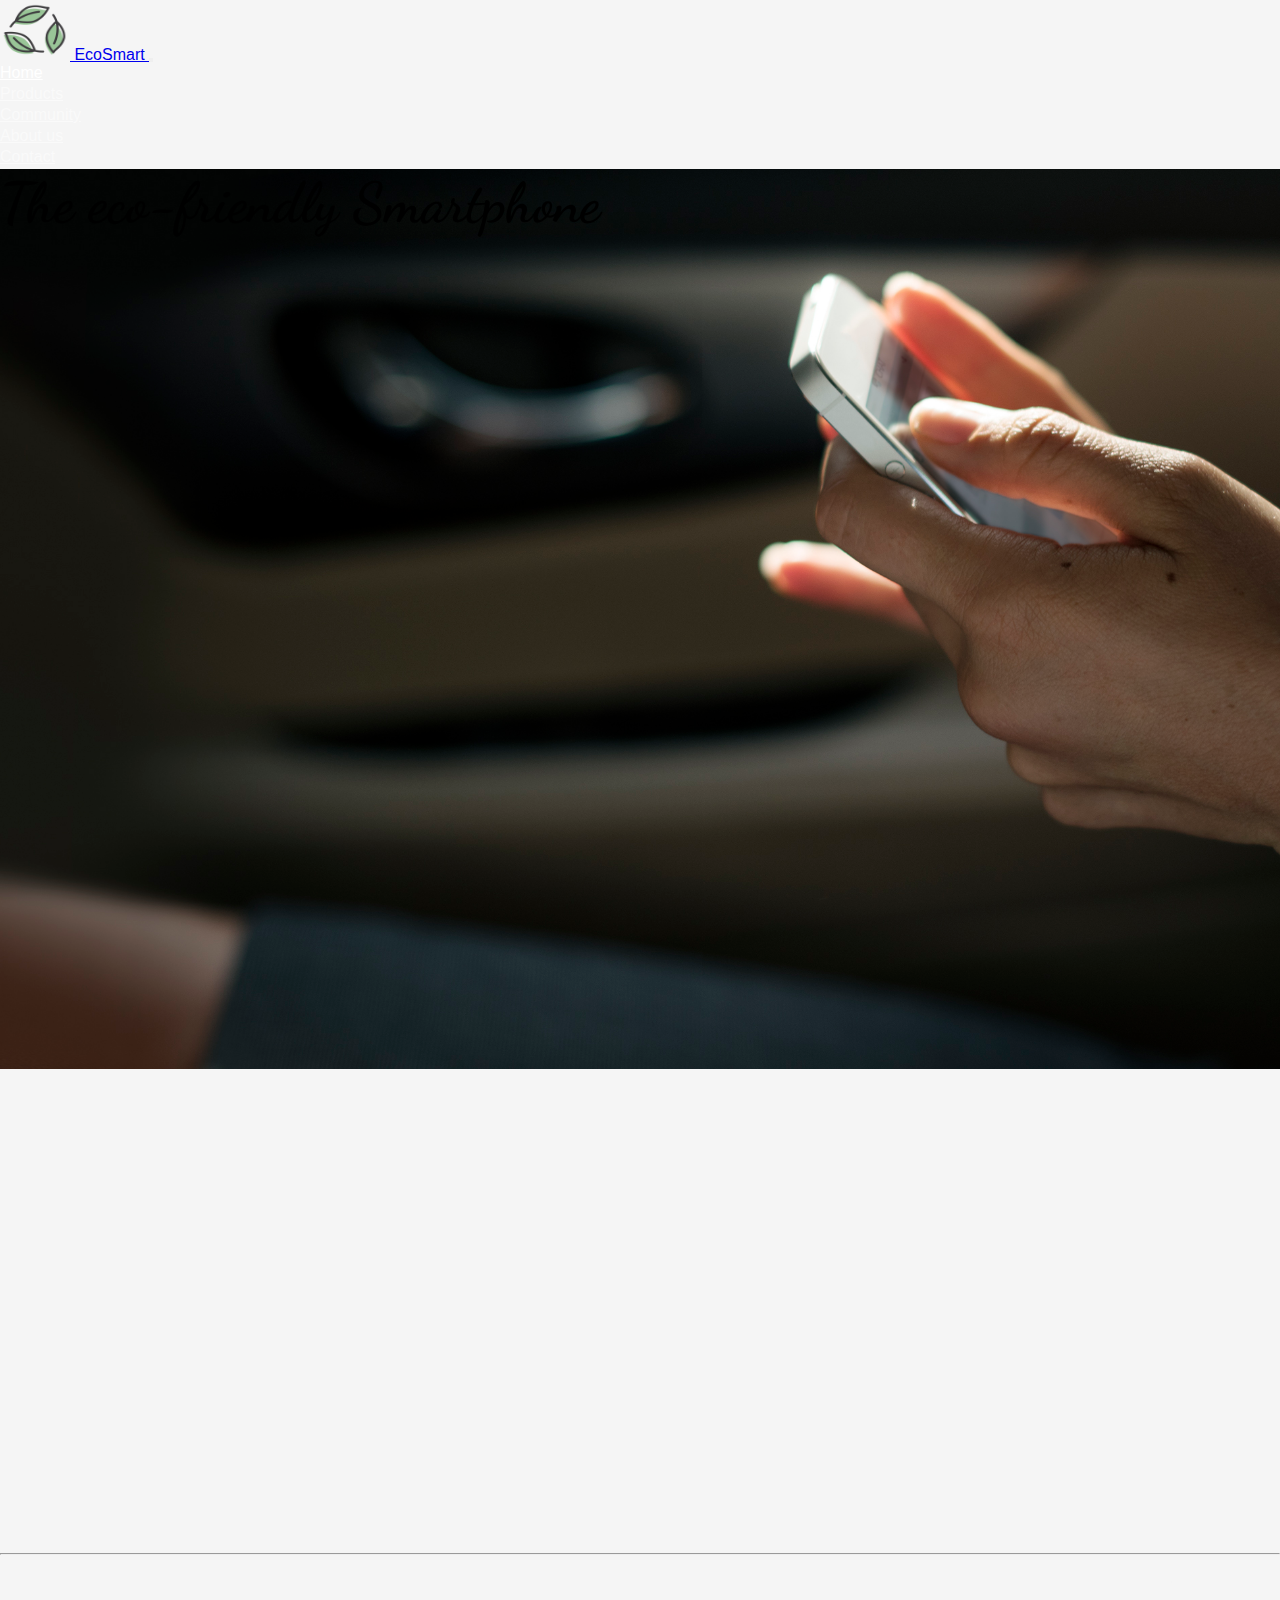
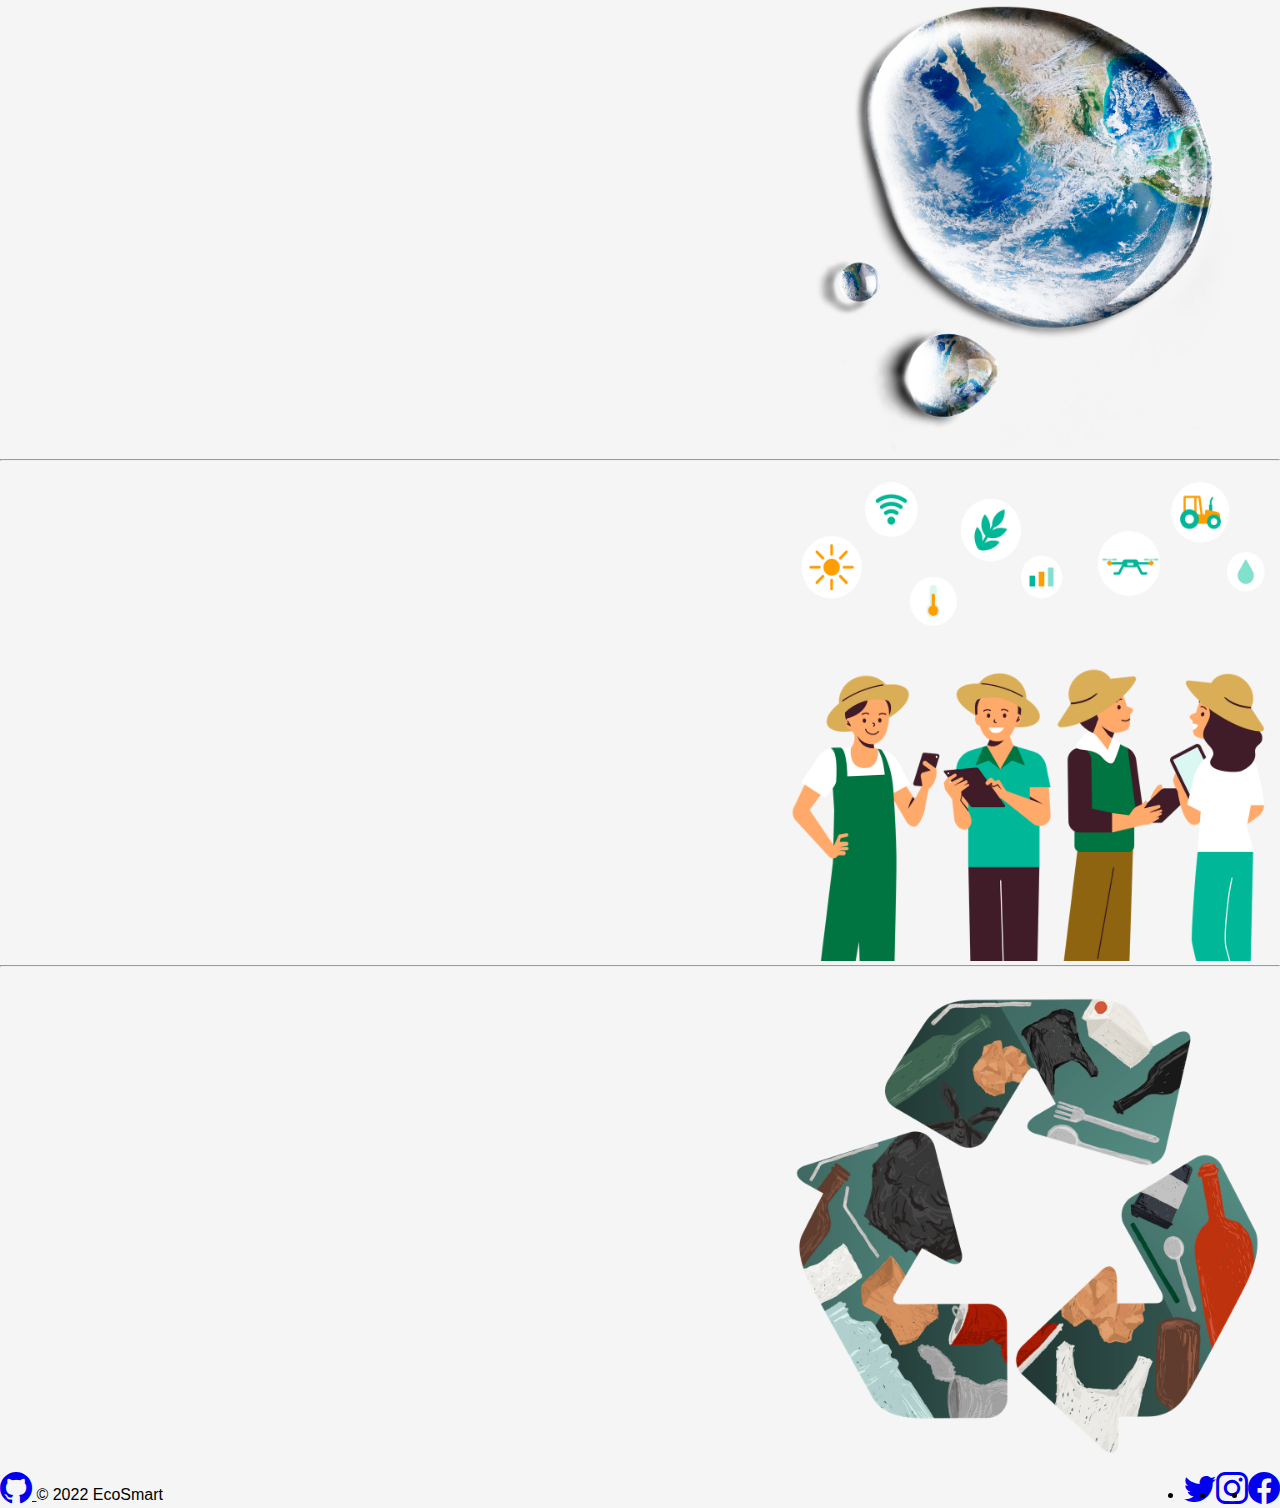
<file: index.html>
<!DOCTYPE html>
<html lang="en">

<head>
  <meta charset="UTF-8" />
  <meta http-equiv="X-UA-Compatible" content="IE=edge" />
  <meta name="viewport" content="width=device-width, initial-scale=1.0" />

  <!-- SEO -->
  <meta name="description"
    content="We are an eco community looking to make a significate change in the electronic market by offering eco-friendly gadgets.">
  <meta name="keywords"
    content="ECOSMART, ECO, SMART, PHONE, SMARTPHONE, ECOLOGY, GADGETS, ECO GADGETS, ECO FRIENDLY, COMMUNITY, ECO COMMUNITY, ECO TECHNOLOGY, ECO TECH">
  <meta name="author" content="chjack10">
  <meta name="distribution" content="Global">

  <!-- Open Graph -->
  <meta property="og:locale" content="en_US">
  <meta property="og:type" content="website">
  <meta property="og:title" content="chjack10">
  <meta property="og:description"
    content="We are an eco community looking to make a significate change in the electronic market by offering eco-friendly gadgets.">
  <meta property="og:url" content="https://chjack10.github.io/EcoSmart/">
  <meta property="og:image" content="img/ecoSmartLogo.png">
  <meta property="og:image:width" content="1200">
  <meta property="og:image:height" content="600">

  <title>EcoSmart | Electronic solutions that cares for people and planet</title>
  <link rel="shortcut icon" href="./img/ecoSmartLogo.png?v=1" />
  <link href="https://cdn.jsdelivr.net/npm/bootstrap@5.1.3/dist/css/bootstrap.min.css" rel="stylesheet"
    integrity="sha384-1BmE4kWBq78iYhFldvKuhfTAU6auU8tT94WrHftjDbrCEXSU1oBoqyl2QvZ6jIW3" crossorigin="anonymous" />
  <link rel="stylesheet" href="https://cdn.jsdelivr.net/npm/bootstrap-icons@1.7.2/font/bootstrap-icons.css" />
  <link rel="stylesheet" href="https://cdnjs.cloudflare.com/ajax/libs/animate.css/4.1.1/animate.min.css" />
  <link href="https://unpkg.com/aos@2.3.1/dist/aos.css" rel="stylesheet">
  <link rel="stylesheet" href="./css/style.css" />
</head>

<body>
  <header>
    <nav class="navbar fixed-top navbar-expand-md navbar-dark p-md-0 p-3 mb-5">
      <div class="container">
        <a class="navbar-brand fst-italic fw-bold" href="./index.html">
          <img src="./img/ecoSmartLogo.png" alt="EcoSmart Logo" width="70" height="60" class="mx-2" />
          EcoSmart
        </a>
        <button class="navbar-toggler" type="button" data-bs-toggle="collapse" data-bs-target="#navbarNav"
          aria-controls="navbarNav" aria-expanded="false" aria-label="Toggle navigation">
          <span class="navbar-toggler-icon"></span>
        </button>
        <div class="collapse navbar-collapse justify-content-end" id="navbarNav">
          <ul class="nav nav-masthead justify-content-around">
            <li class="nav-item">
              <a class="nav-link active" aria-current="page" href="./index.html">Home</a>
            </li>
            <li class="nav-item">
              <a class="nav-link" href="./products.html">Products</a>
            </li>
            <li class="nav-item">
              <a class="nav-link" href="./community.html">Community</a>
            </li>
            <li class="nav-item">
              <a class="nav-link" href="./about-us.html">About us</a>
            </li>
            <li class="nav-item">
              <a class="nav-link" href="./contact.html">Contact</a>
            </li>
          </ul>
        </div>
      </div>
    </nav>
  </header>

  <!-- Top banner -->

  <section class="homeBanner">
    <h2 class="animate__animated animate__fadeIn animate__slower text-white title my-auto ms-5 ps-5">
      The eco-friendly Smartphone
    </h2>
  </section>

  <!-- Hero icons -->

  <section class="container-fluid my-4 py-2">
    <div class="row g-4" data-aos="fade-zoom-in">
      <div class="col-12 col-sm-6 col-lg-3">
        <div class="home__hero__icon">
          <img src="./img/plasticBag.png" alt="Recyclable materials" height="100" width="100" />
          <span class="cardDescription mt-3">Recyclable materials</span>
        </div>
      </div>

      <div class="col-12 col-sm-6 col-lg-3">
        <div class="home__hero__icon">
          <img src="./img/awareness.png" alt="Awareness" height="100" width="100" />
          <span class="cardDescription mt-3">Efficiency in mind</span>
        </div>
      </div>

      <div class="col-12 col-sm-6 col-lg-3">
        <div class="home__hero__icon">
          <img src="./img/greenIndustry.png" alt="Green Industry" height="100" width="100" />
          <span class="cardDescription mt-3">Green Industry</span>
        </div>
      </div>

      <div class="col-12 col-sm-6 col-lg-3">
        <div class="home__hero__icon">
          <img src="./img/greenIdeas.png" alt="Green Ideas" height="100" width="100" />
          <span class="cardDescription mt-3">Eco ideas</span>
        </div>
      </div>
    </div>
  </section>

  <!-- Home main content -->

  <section class="container home__main__content">

    <hr>
    <div class="row home__main__row">
      <div class="col-md-7" data-aos="fade-right" data-aos-offset="200" data-aos-delay="50" data-aos-duration="1000">
        <h2>Conserve water <span class="text-muted">conserve life</span></h2>
        <p class="lead">Minimizing human water usage helps to preserve freshwater habitats for local wildlife and
          migrating waterfowl, but also water quality.</p>
      </div>
      <div class="col-md-5">
        <img src="./img/droplets.png" class="img-fluid" alt="droplets" width="500" height="500">
      </div>
    </div>

    <hr>

    <div class="row home__main__row">
      <div class="col-md-7 order-md-2" data-aos="fade-left" data-aos-offset="200" data-aos-delay="50"
        data-aos-duration="1000">
        <h2>Bringning technology <span class="text-muted">at a minimum ecological impact</span></h2>
        <p class="lead">EcoSmart is on a journey to change the electronics industry, and the key superpower is our
          amazing community of supporters and advocates.</p>
      </div>
      <div class="col-md-5 order-md-1">
        <img src="./img/technology.png" class="img-fluid" alt="ecotech" width="500" height="500">
      </div>
    </div>

    <hr>

    <div class="row home__main__row">
      <div class="col-md-7" data-aos="fade-right" data-aos-offset="200" data-aos-delay="50" data-aos-duration="1000">
        <h2 class="-heading">Recycling the raw materials <span class="text-muted">everytime</span></h2>
        <p class="lead">We believe that care for the environment and people should be a natural part of doing business
          throughout our industry. With suppliers, local communities and the wider industry, we work for fairer
          materials and more responsible practices – one step at a time.</p>
      </div>
      <div class="col-md-5">
        <img src="./img/recycle.png" class="img-fluid" alt="recycle" width="500" height="500">
      </div>
    </div>

  </section>

  <footer class="container">
    <div class="footer__wrapper py-2 my-2 border-top">
      <div class="col-md-4">
        <a href="https://github.com/chjack10" class="mb-3 me-2 mb-md-1 text-muted text-decoration-none lh-1">
          <i class="bi bi-github footerIcon"></i>
        </a>
        <span class="text-muted">&copy; 2022 EcoSmart</span>
      </div>

      <ul class="footer__media nav col-md-4 list-unstyled">
        <li class="ms-3">
          <a class="text-muted" href="https://twitter.com"><i class="bi bi-twitter footerIcon"></i></a>
        </li>
        <li class="ms-3">
          <a class="text-muted" href="https://instagram.com"><i class="bi bi-instagram footerIcon"></i></a>
        </li>
        <li class="ms-3">
          <a class="text-muted" href="https://facebook.com"><i class="bi bi-facebook footerIcon"></i></a>
        </li>
      </ul>
    </div>
  </footer>

  <script src="https://cdn.jsdelivr.net/npm/bootstrap@5.1.3/dist/js/bootstrap.bundle.min.js"
    integrity="sha384-ka7Sk0Gln4gmtz2MlQnikT1wXgYsOg+OMhuP+IlRH9sENBO0LRn5q+8nbTov4+1p" crossorigin="anonymous">
  </script>
  <script type="text/javascript" src="./js/index.js"></script>
  <script src="https://unpkg.com/aos@2.3.1/dist/aos.js"></script>
  <script>
    AOS.init();
  </script>

</body>

</html>
</file>
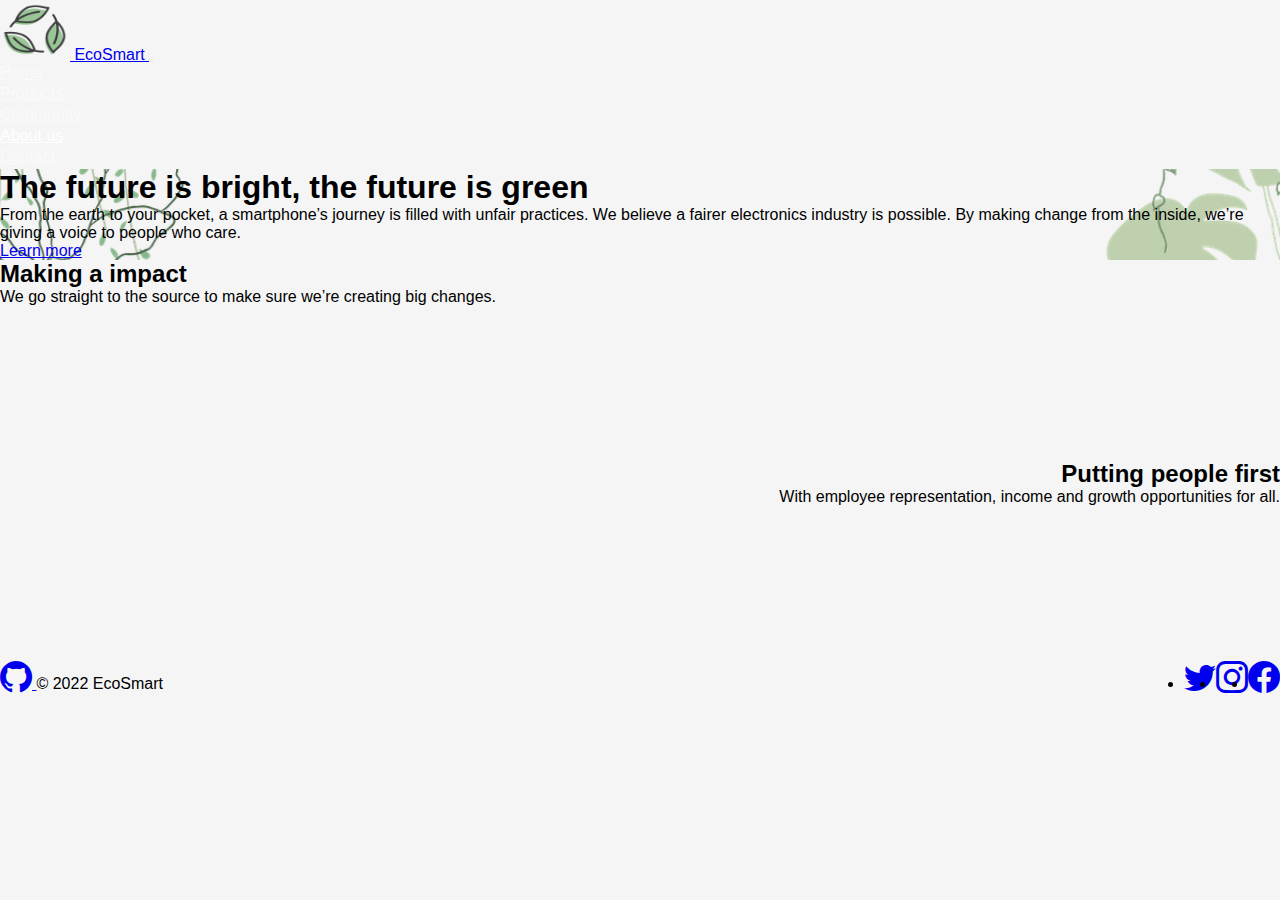
<file: about-us.html>
<!DOCTYPE html>
<html lang="en">

<head>
  <meta charset="UTF-8" />
  <meta http-equiv="X-UA-Compatible" content="IE=edge" />
  <meta name="viewport" content="width=device-width, initial-scale=1.0" />

  <!-- SEO -->
  <meta name="description" content="More information regarding our organization and philosophy">
  <meta name="keywords"
    content="ECOSMART INFORMATION, ECOSMART ABOUT, ECOSMART WHAT IS IT, ECOSMART, ECO, SMART, PHONE, SMARTPHONE, ECOLOGY, GADGETS, ECO GADGETS, ECO FRIENDLY, COMMUNITY, ECO COMMUNITY, ECO TECHNOLOGY, ECO TECH">
  <meta name="distribution" content="Global">

  <!-- Open Graph -->
  <meta property="og:locale" content="en_US">
  <meta property="og:type" content="website">
  <meta property="og:title" content="chjack10">
  <meta property="og:description" content="More information regarding our organization and philosophy">
  <meta property="og:url" content="https://chjack10.github.io/EcoSmart/about-us.html">
  <meta property="og:image" content="img/ecoSmartLogo.png">
  <meta property="og:image:width" content="1200">
  <meta property="og:image:height" content="600">

  <title>EcoSmart | A little about us</title>
  <link rel="shortcut icon" href="./img/ecoSmartLogo.png?v=1" />
  <link href="https://cdn.jsdelivr.net/npm/bootstrap@5.1.3/dist/css/bootstrap.min.css" rel="stylesheet"
    integrity="sha384-1BmE4kWBq78iYhFldvKuhfTAU6auU8tT94WrHftjDbrCEXSU1oBoqyl2QvZ6jIW3" crossorigin="anonymous" />
  <link rel="stylesheet" href="https://cdn.jsdelivr.net/npm/bootstrap-icons@1.7.2/font/bootstrap-icons.css" />
  <link rel="stylesheet" href="https://cdnjs.cloudflare.com/ajax/libs/animate.css/4.1.1/animate.min.css" />
  <link rel="stylesheet" href="./css/style.css" />
</head>

<body>
  <header>
    <nav class="navbar fixed-top navbar-expand-md navbar-dark bg-dark p-md-0 p-3 mb-5">
      <div class="container">
        <a class="navbar-brand fst-italic fw-bold" href="./index.html">
          <img src="./img/ecoSmartLogo.png" alt="EcoSmart Logo" width="70" height="60" class="mx-2" />
          EcoSmart
        </a>
        <button class="navbar-toggler" type="button" data-bs-toggle="collapse" data-bs-target="#navbarNav"
          aria-controls="navbarNav" aria-expanded="false" aria-label="Toggle navigation">
          <span class="navbar-toggler-icon"></span>
        </button>
        <div class="collapse navbar-collapse justify-content-end" id="navbarNav">
          <ul class="nav nav-masthead justify-content-around">
            <li class="nav-item">
              <a class="nav-link" aria-current="page" href="./index.html">Home</a>
            </li>
            <li class="nav-item">
              <a class="nav-link" href="./products.html">Products</a>
            </li>
            <li class="nav-item">
              <a class="nav-link" href="./community.html">Community</a>
            </li>
            <li class="nav-item">
              <a class="nav-link active" aria-current="page" href="./about-us.html">About us</a>
            </li>
            <li class="nav-item">
              <a class="nav-link" href="./contact.html">Contact</a>
            </li>
          </ul>
        </div>
      </div>
    </nav>
  </header>

  <main>

    <!-- Central header -->

    <section>
      <div class="aboutUs__Header p-5 mt-5 text-center">
        <div class="col-md-5 p-lg-5 mx-auto my-5 animate__animated animate__fadeIn animate__slower">
          <h1 class="display-4 fw-normal">
            The future is bright, the future is <span class="text-success">green</span>
          </h1>
          <p class="lead fw-normal">
            From the earth to your pocket, a smartphone’s journey is filled with unfair practices. We believe a fairer
            electronics industry is possible. By making change from the inside, we’re giving a voice to people who care.
          </p>
          <a class="btn btn-outline-success" href="#">Learn more</a>
        </div>
      </div>
    </section>

    <!-- Map and video section -->

    <section class="container-fluid bg-dark text-white p-5">
      <div class="media__wrapper row g-5 px-1">

        <div class="col-lg-6 aboutUs__video__container">
          <h2 class="display-5 animate__animated animate__fadeInLeft animate__slow">Making a impact</h2>
          <p class="lead fst-italic animate__animated animate__fadeInLeft animate__slower">We go straight to the source
            to make sure we’re creating big changes.</p>
          <div class="ratio ratio-16x9 py-4 my-4 aboutUs__media">
            <iframe src="https://www.youtube.com/embed/yJX1Te0jey0" title="YouTube video player" frameborder="0"
              allow="accelerometer; autoplay; clipboard-write; encrypted-media; gyroscope; picture-in-picture"
              allowfullscreen></iframe>
          </div>
        </div>

        <div class="col-lg-6 aboutUs__map__container">
          <h2 class="display-5 animate__animated animate__fadeInRight animate__slow">Putting people first</h2>
          <p class="lead fst-italic animate__animated animate__fadeInRight animate__slower">With employee
            representation, income and growth opportunities for all.</p>
          <div class="ratio ratio-16x9 py-4 my-4 aboutUs__media_map">
            <iframe
              src="https://www.google.com/maps/embed?pb=!1m14!1m8!1m3!1d7573.226473622241!2d-66.11744799917327!3d18.36492090475106!3m2!1i1024!2i768!4f13.1!3m3!1m2!1s0x0%3A0x2fa0e8431ed61d9!2sEcoSmart!5e0!3m2!1sen!2sar!4v1643234939501!5m2!1sen!2sar"
              style="border: 0" allowfullscreen="" loading="lazy"></iframe>
          </div>
        </div>

      </div>
    </section>
  </main>

  <footer class="container">
    <div class="footer__wrapper py-2 my-2 border-top">
      <div class="col-md-4">
        <a href="https://github.com/chjack10" class="mb-3 me-2 mb-md-1 text-muted text-decoration-none lh-1">
          <i class="bi bi-github footerIcon"></i>
        </a>
        <span class="text-muted">&copy; 2022 EcoSmart</span>
      </div>

      <ul class="footer__media nav col-md-4 list-unstyled">
        <li class="ms-3">
          <a class="text-muted" href="https://twitter.com"><i class="bi bi-twitter footerIcon"></i></a>
        </li>
        <li class="ms-3">
          <a class="text-muted" href="https://instagram.com"><i class="bi bi-instagram footerIcon"></i></a>
        </li>
        <li class="ms-3">
          <a class="text-muted" href="https://facebook.com"><i class="bi bi-facebook footerIcon"></i></a>
        </li>
      </ul>
    </div>
  </footer>

  <script src="https://cdn.jsdelivr.net/npm/bootstrap@5.1.3/dist/js/bootstrap.bundle.min.js"
    integrity="sha384-ka7Sk0Gln4gmtz2MlQnikT1wXgYsOg+OMhuP+IlRH9sENBO0LRn5q+8nbTov4+1p" crossorigin="anonymous">
  </script>
</body>

</html>
</file>
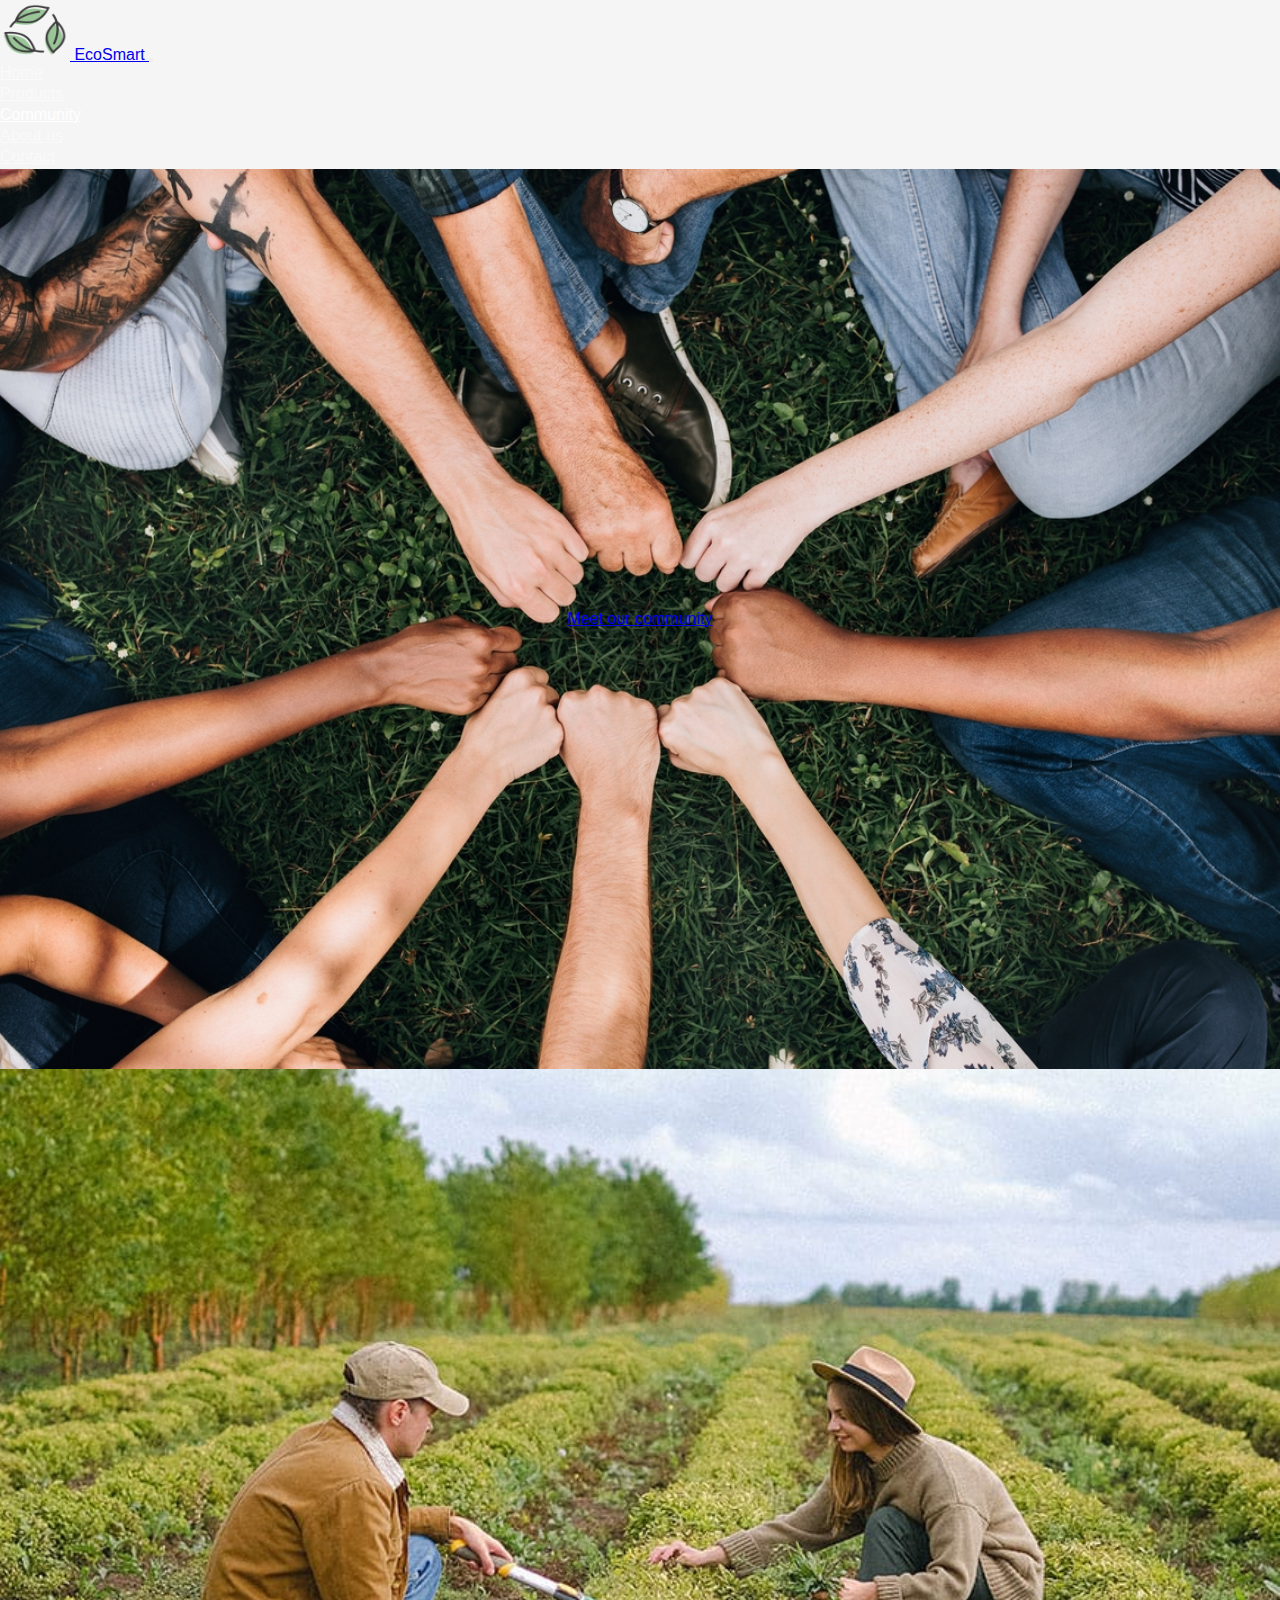
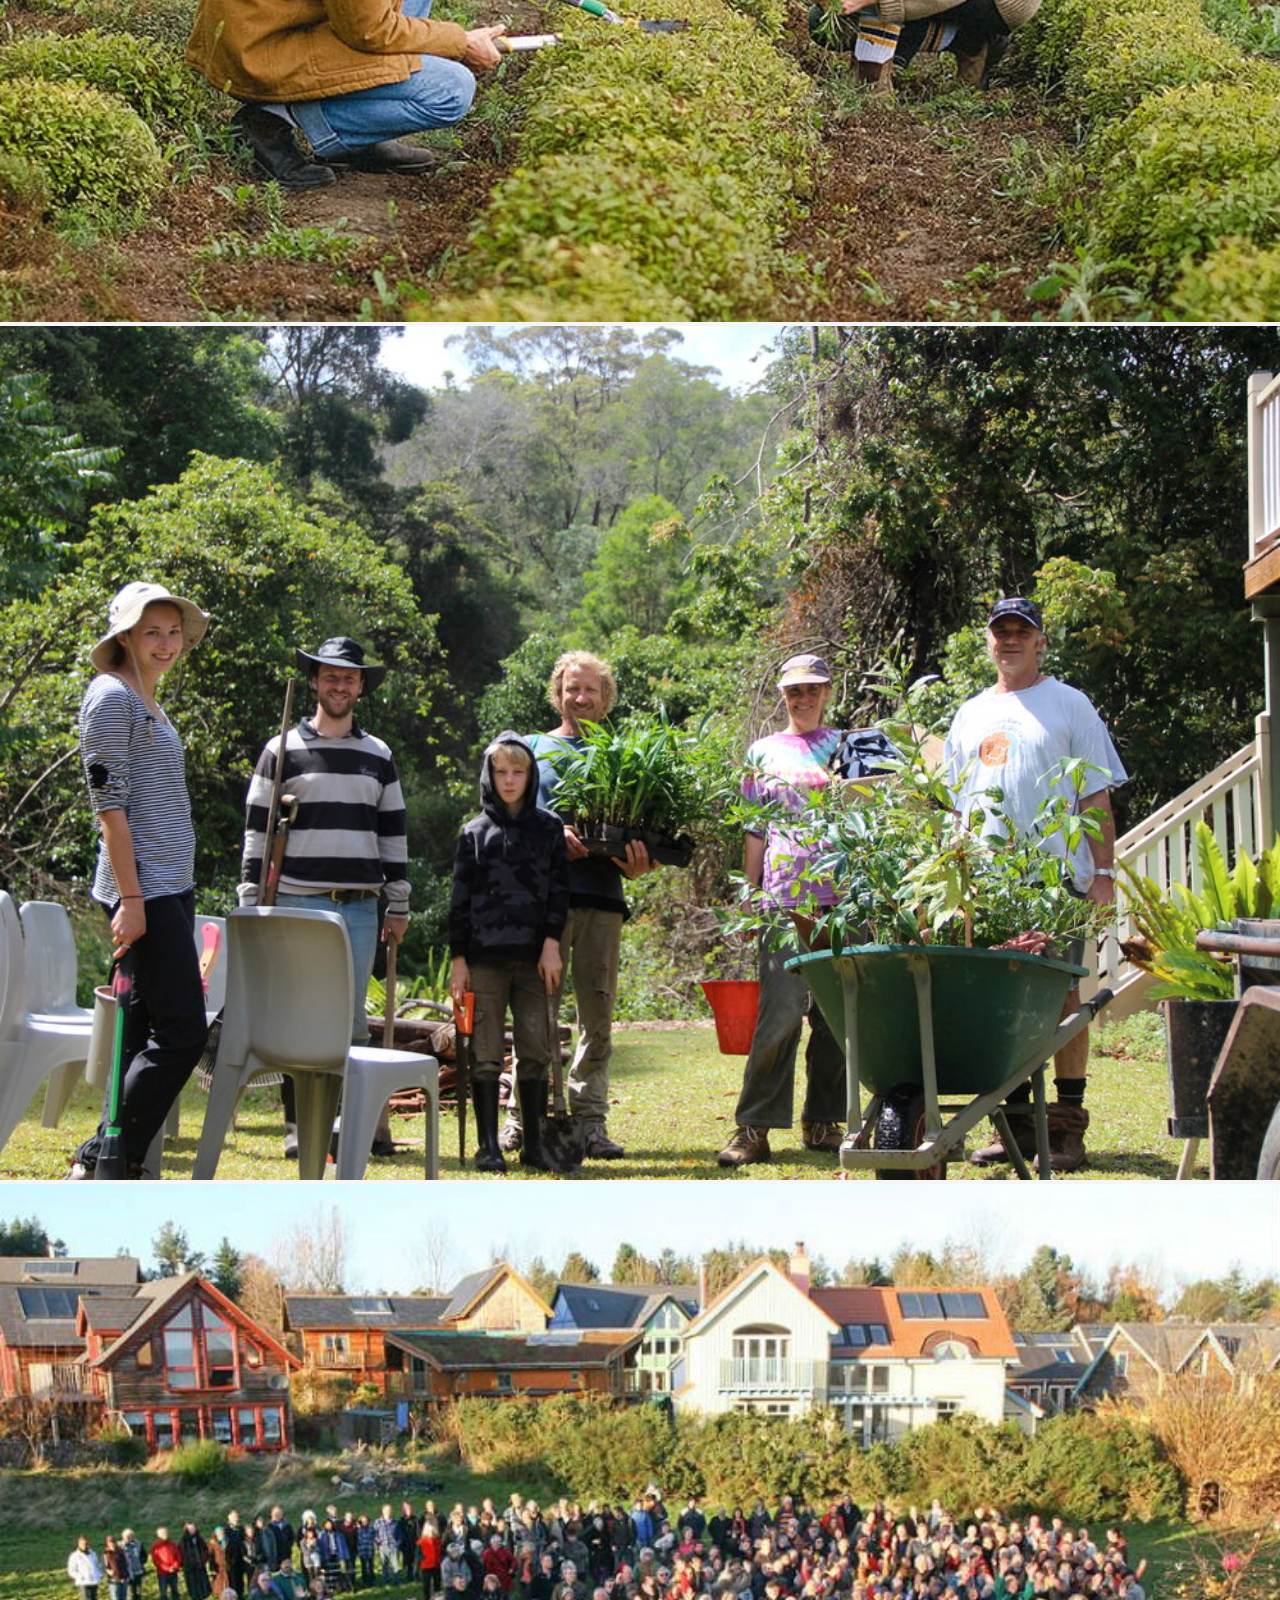
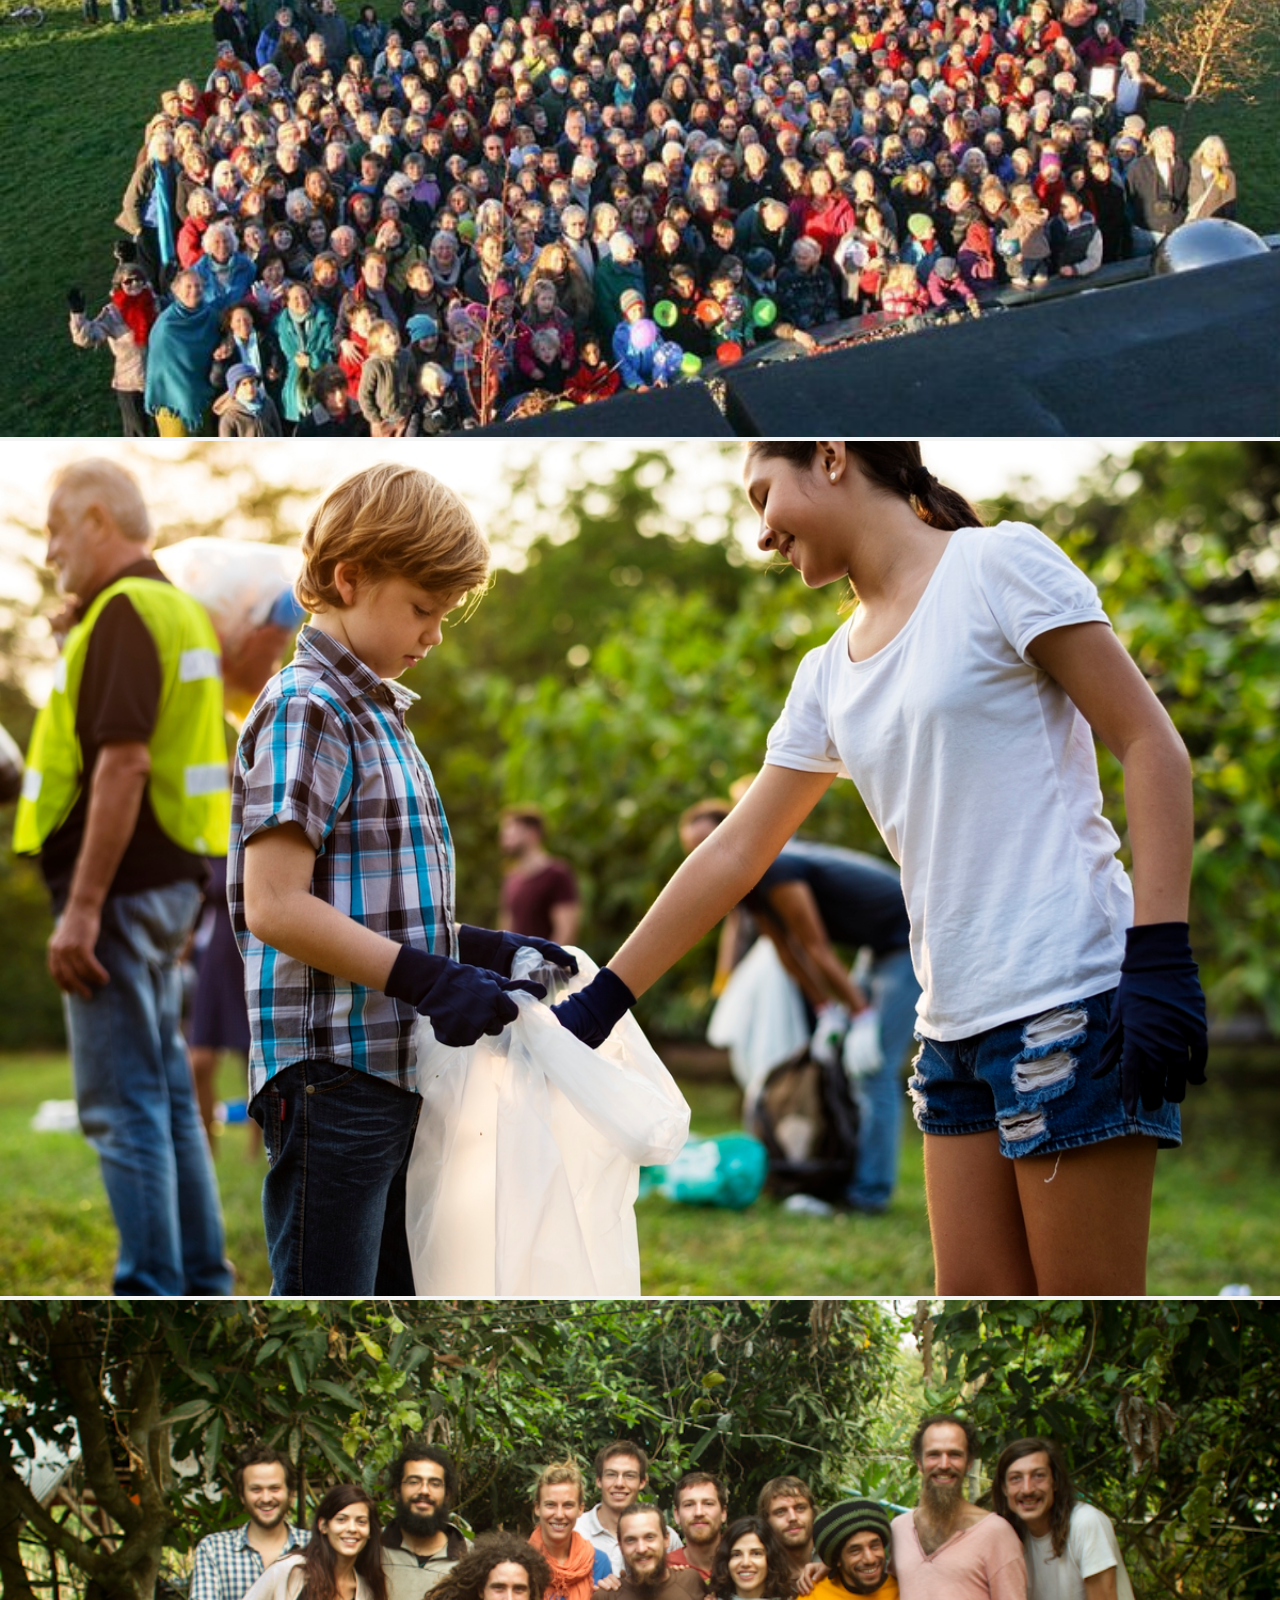
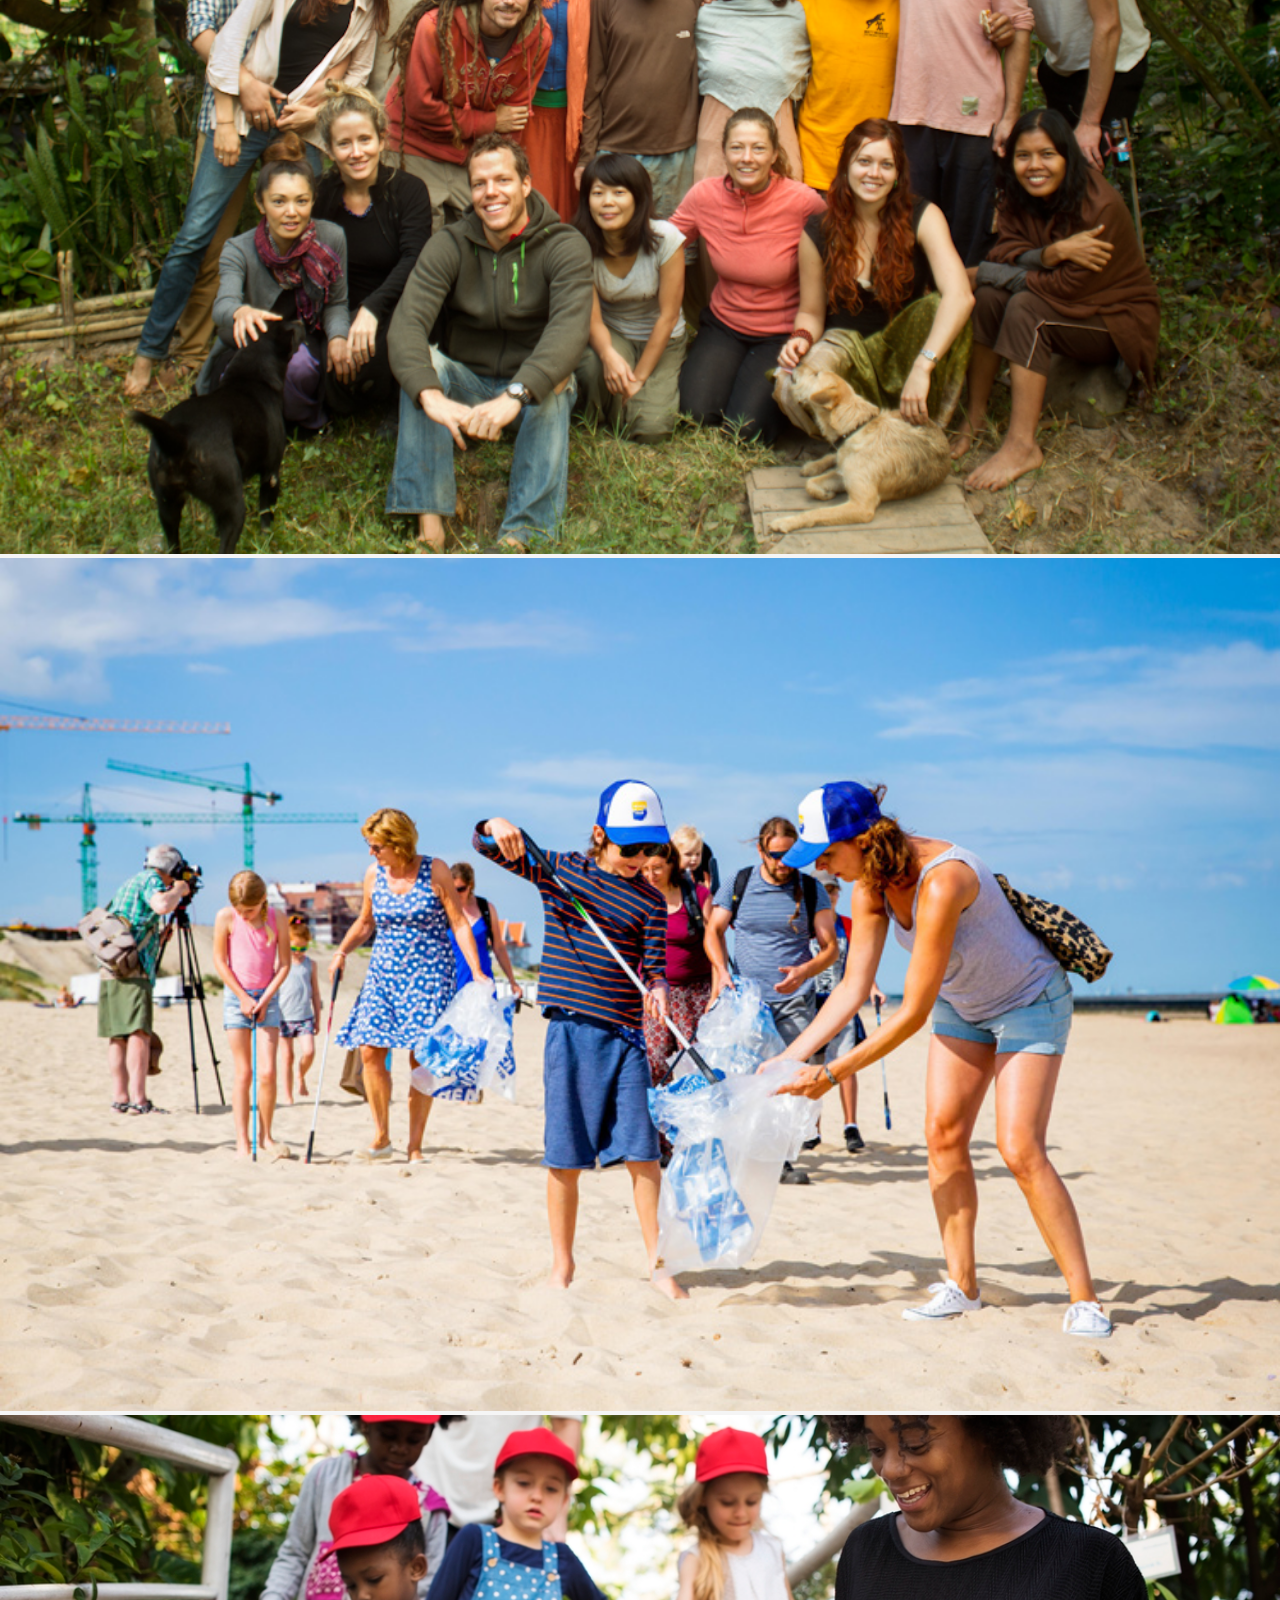
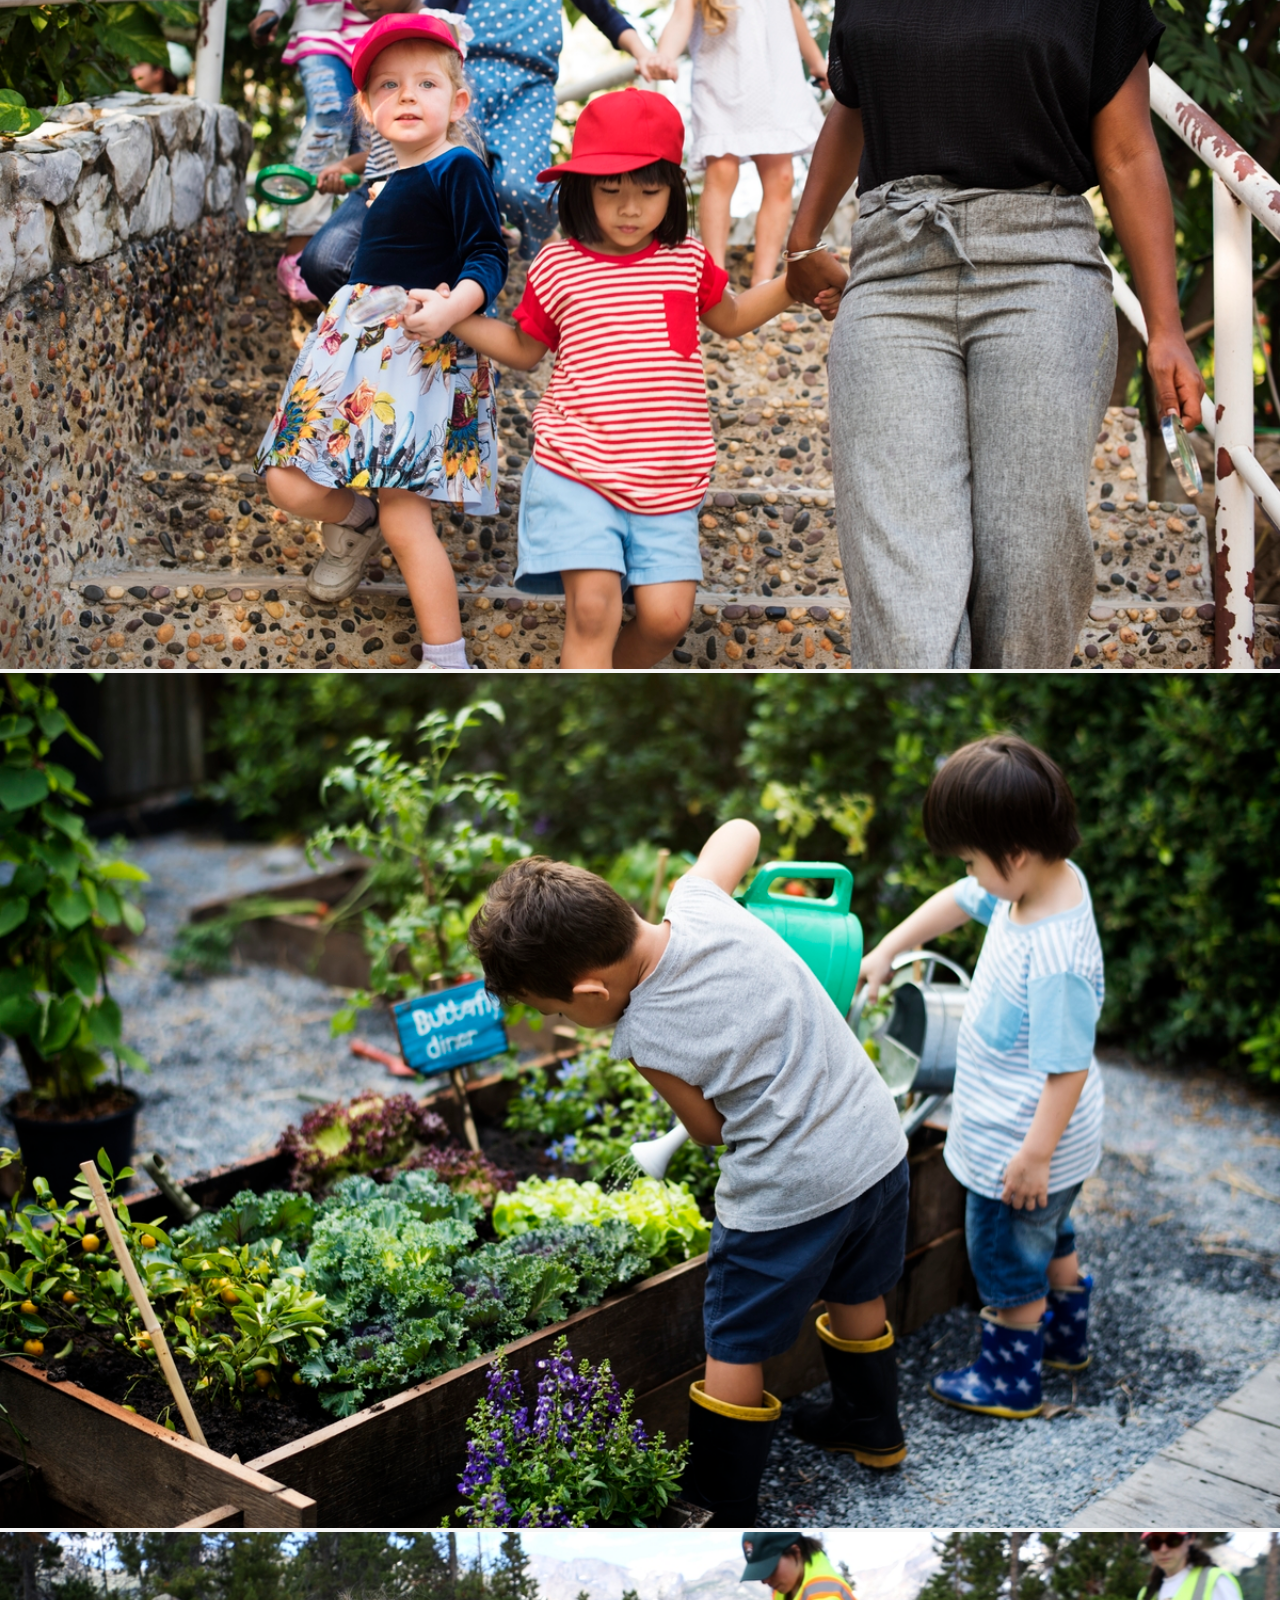
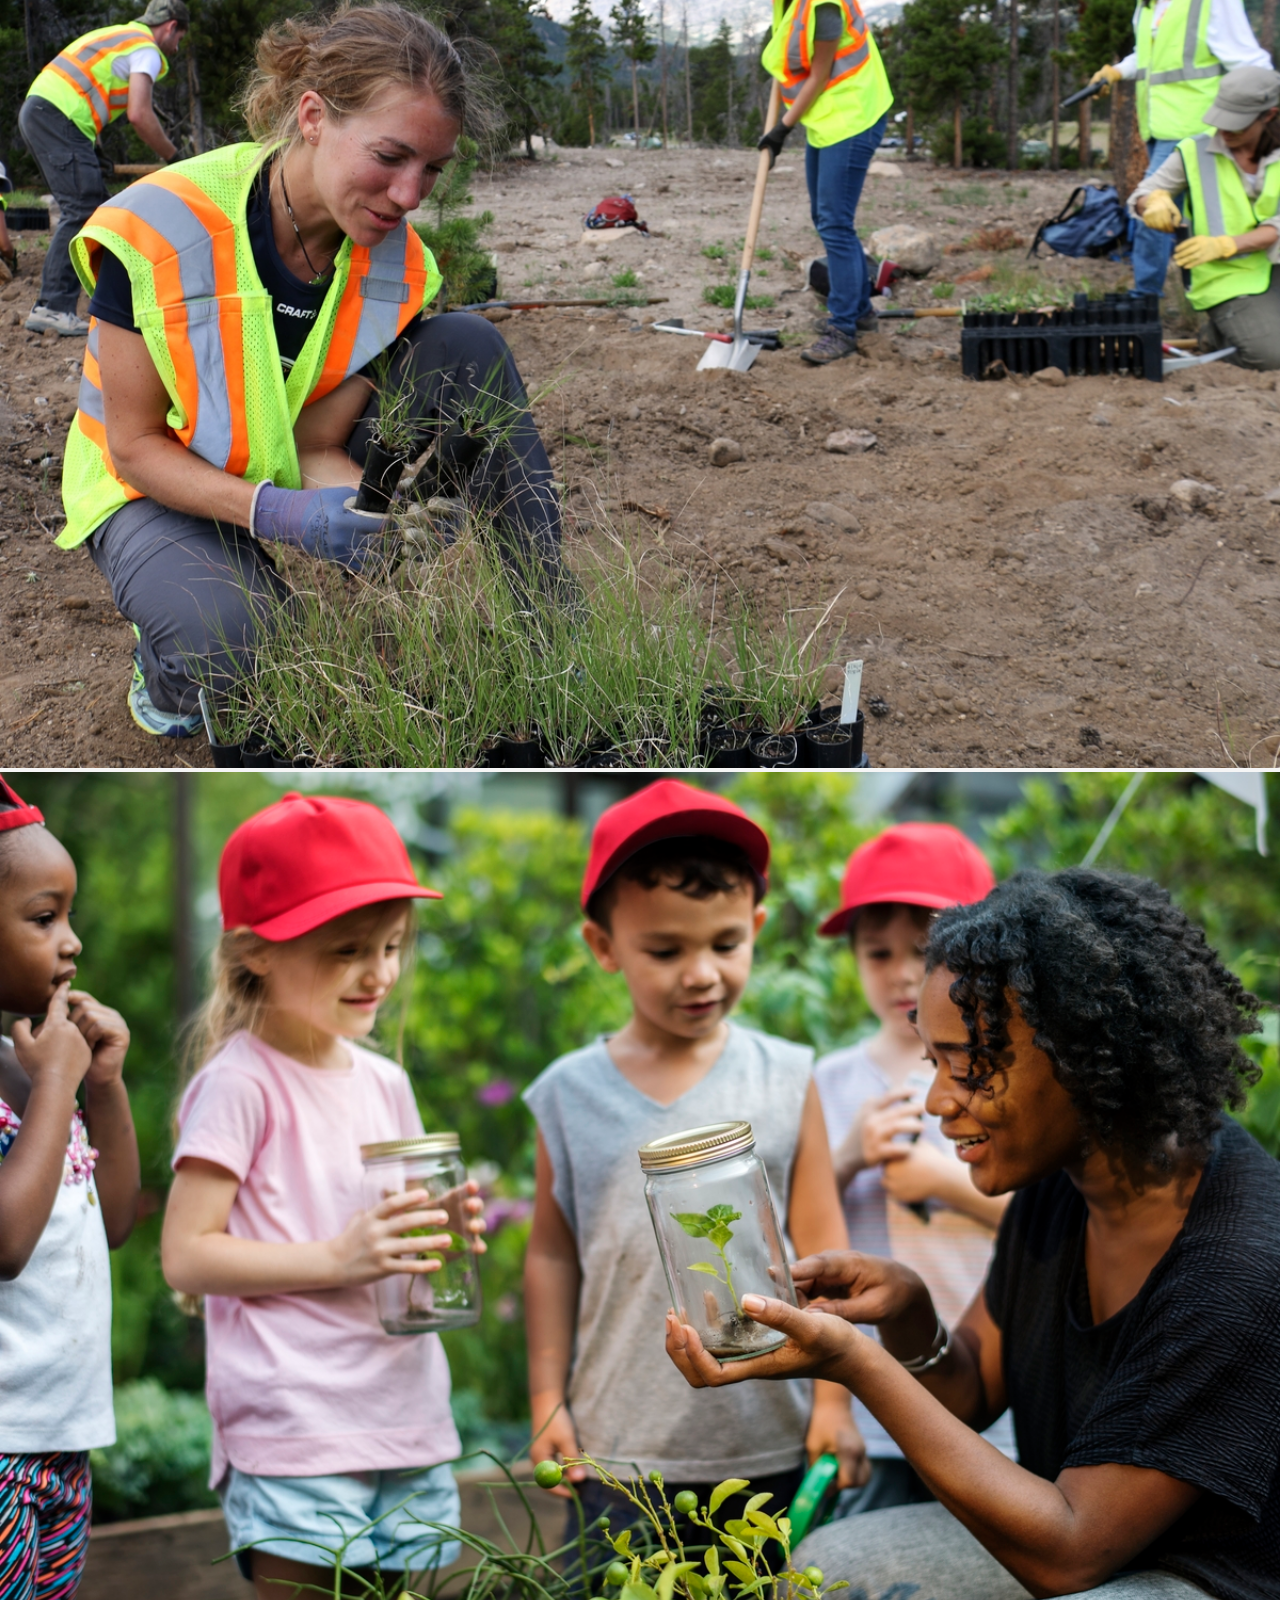
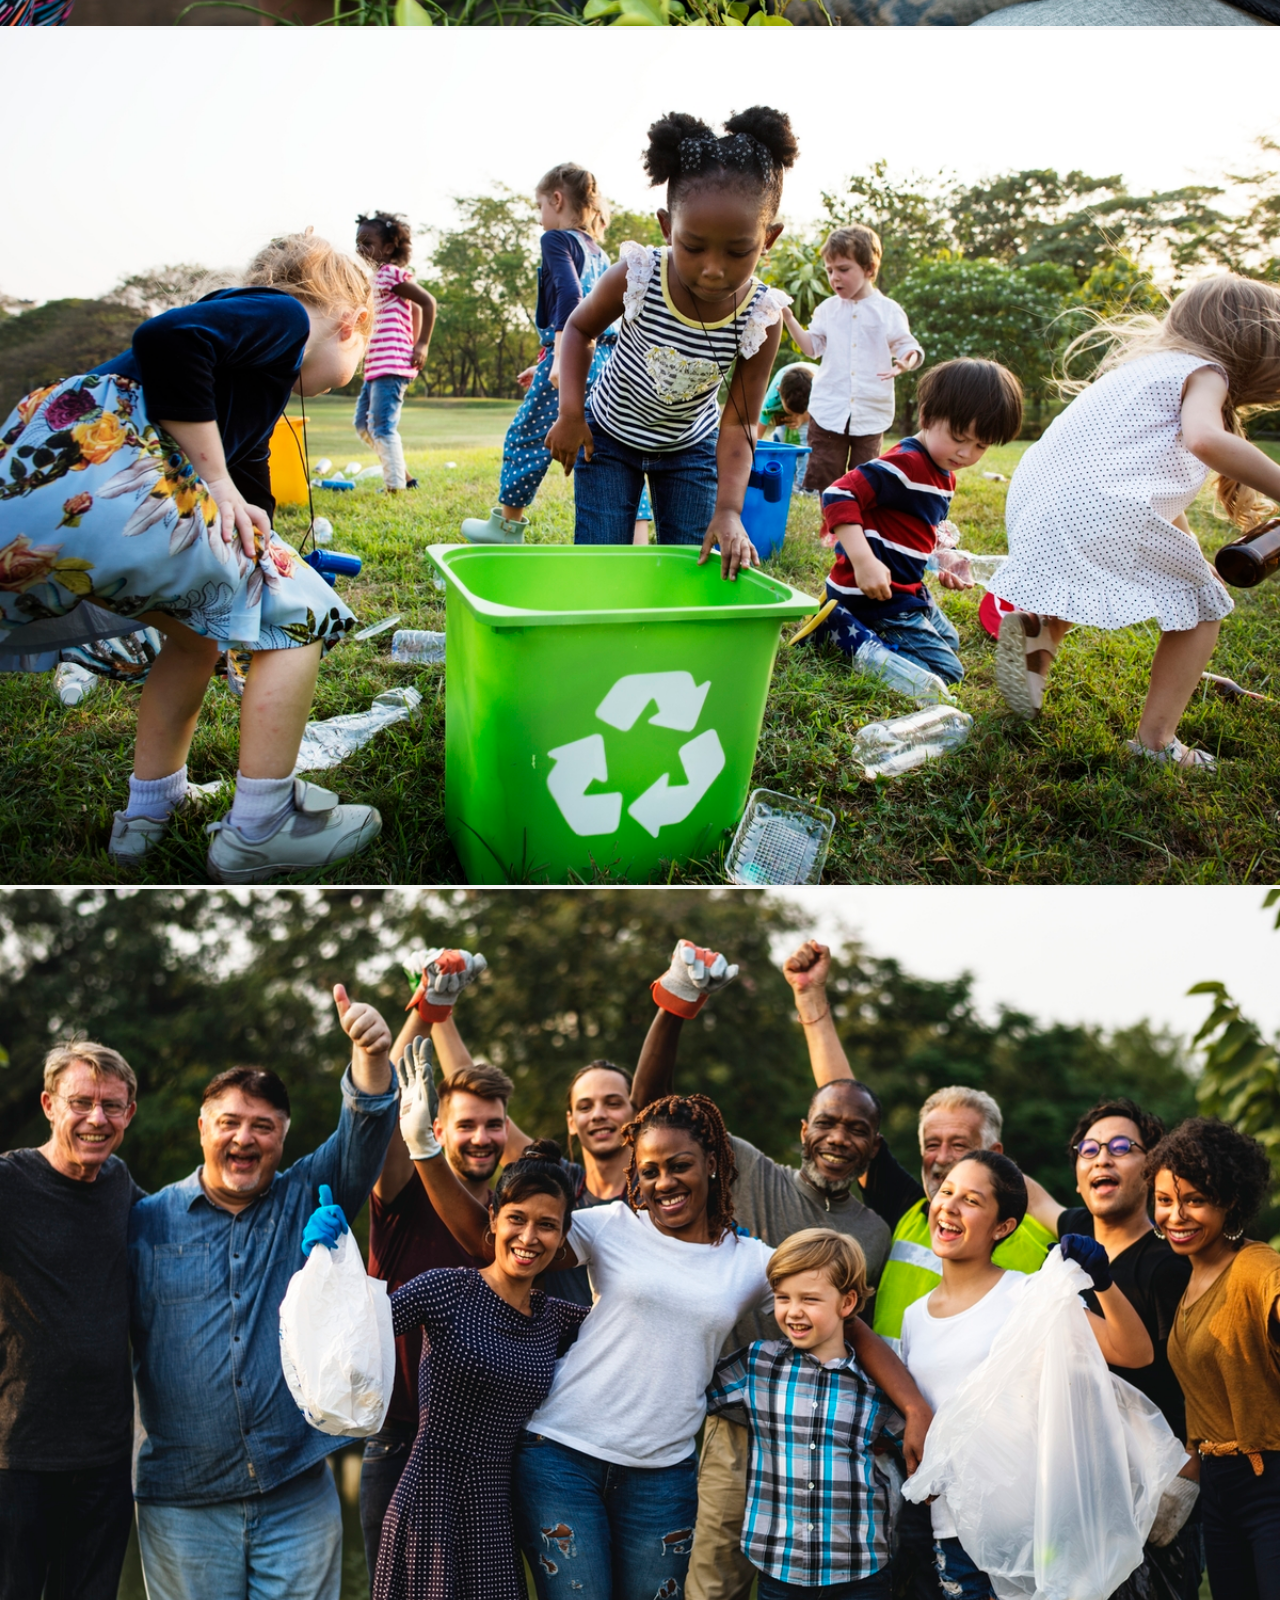
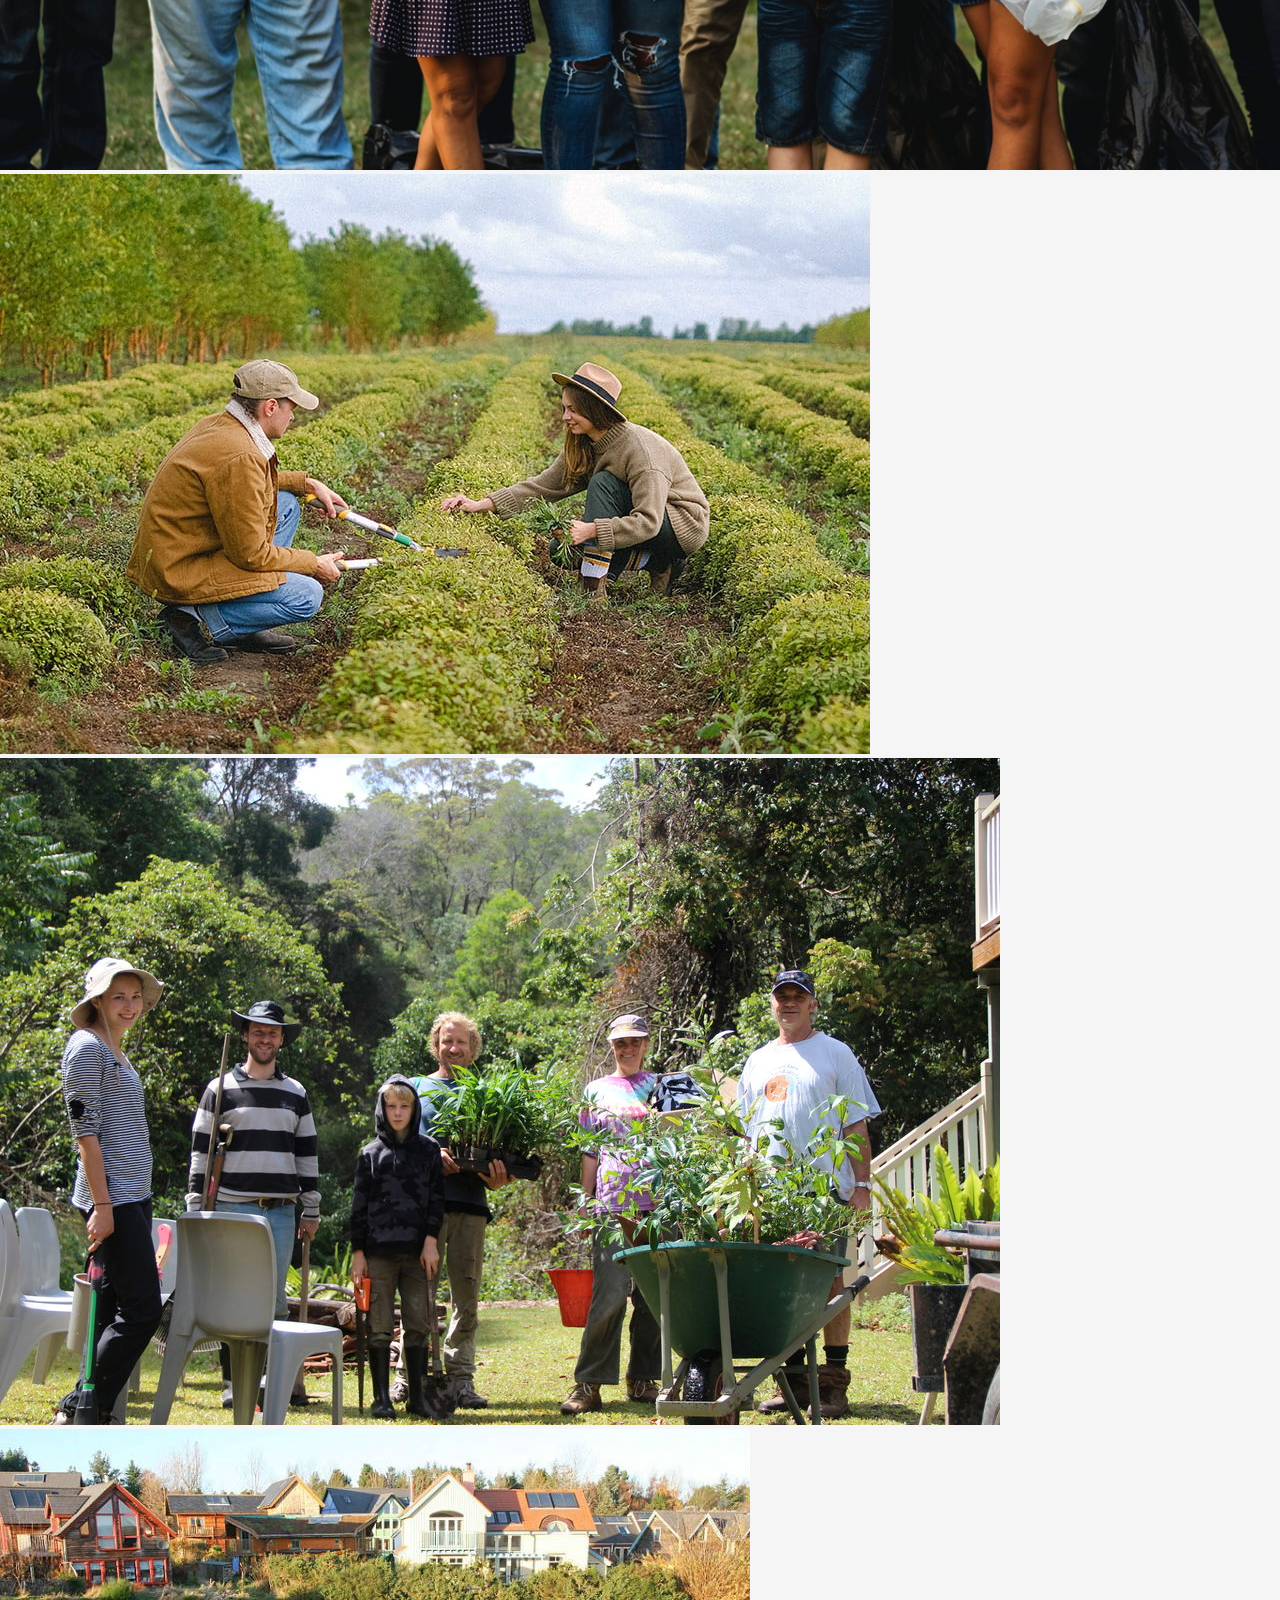
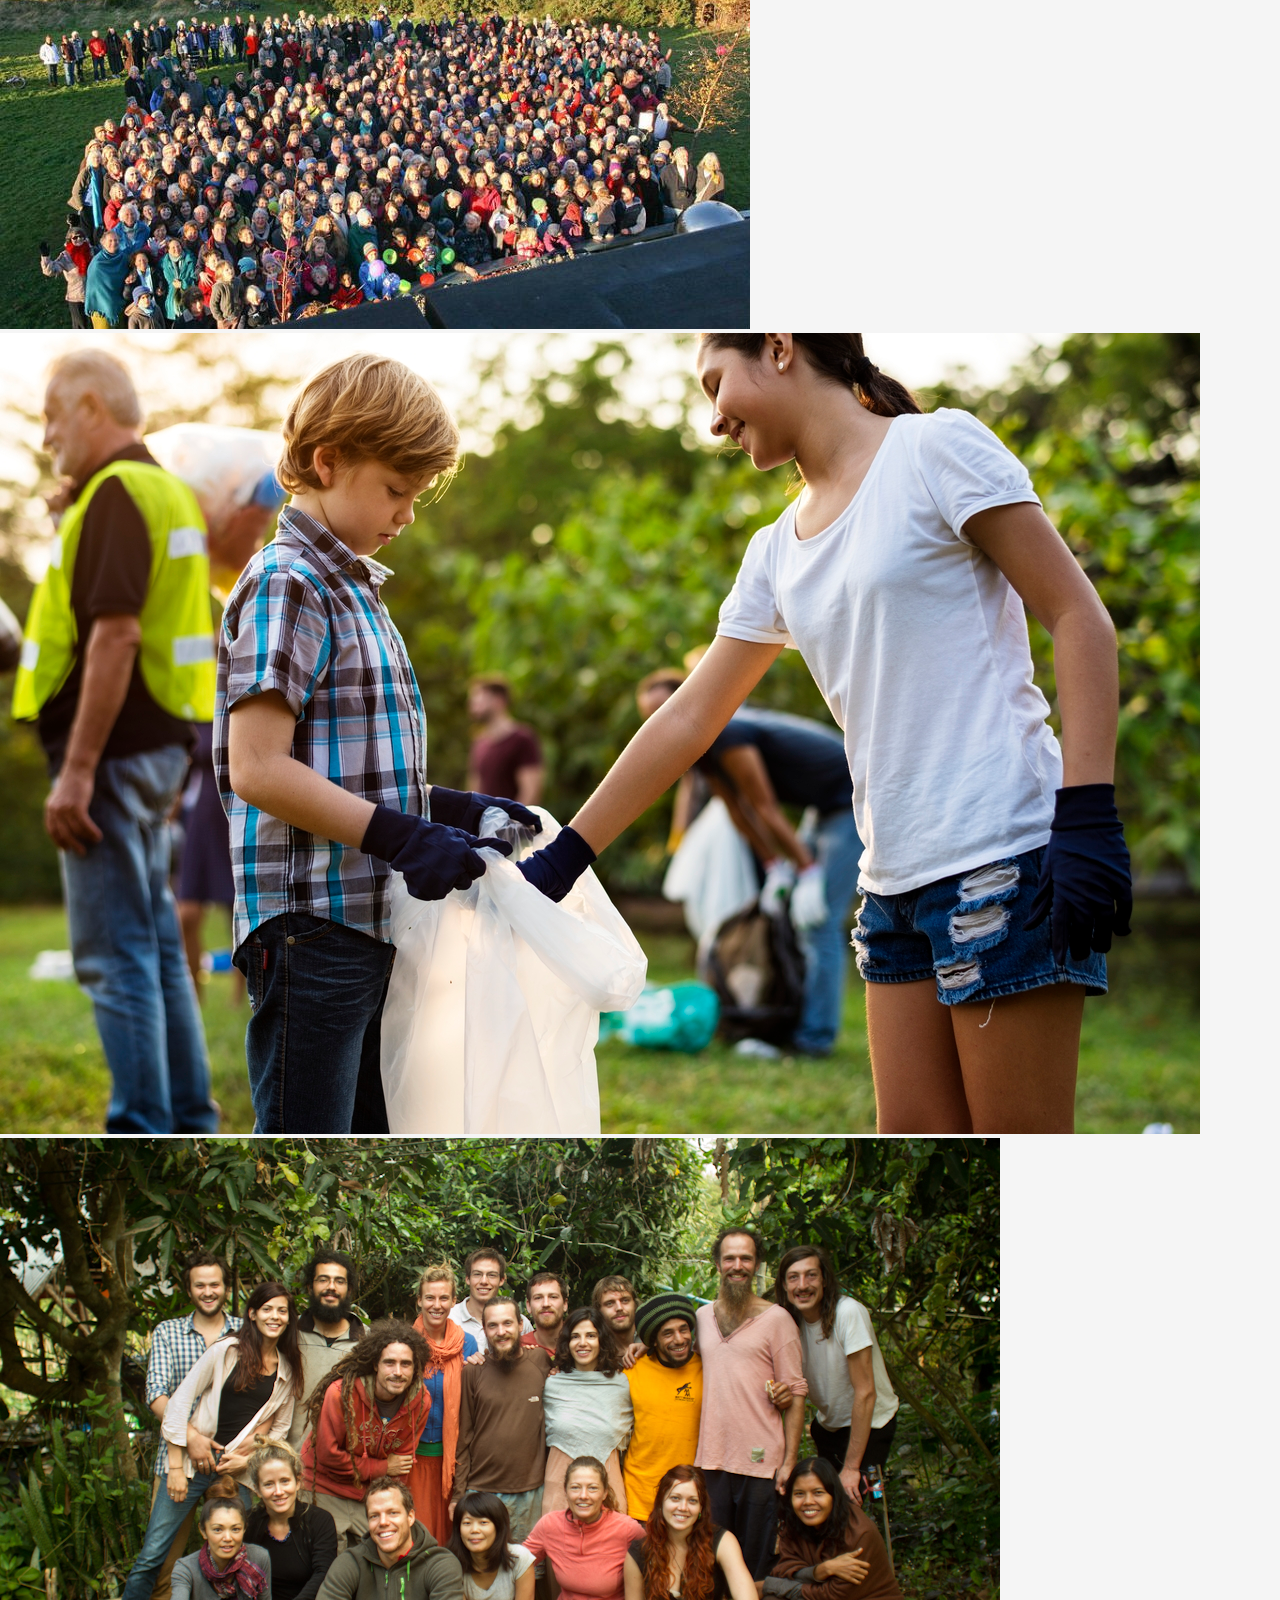
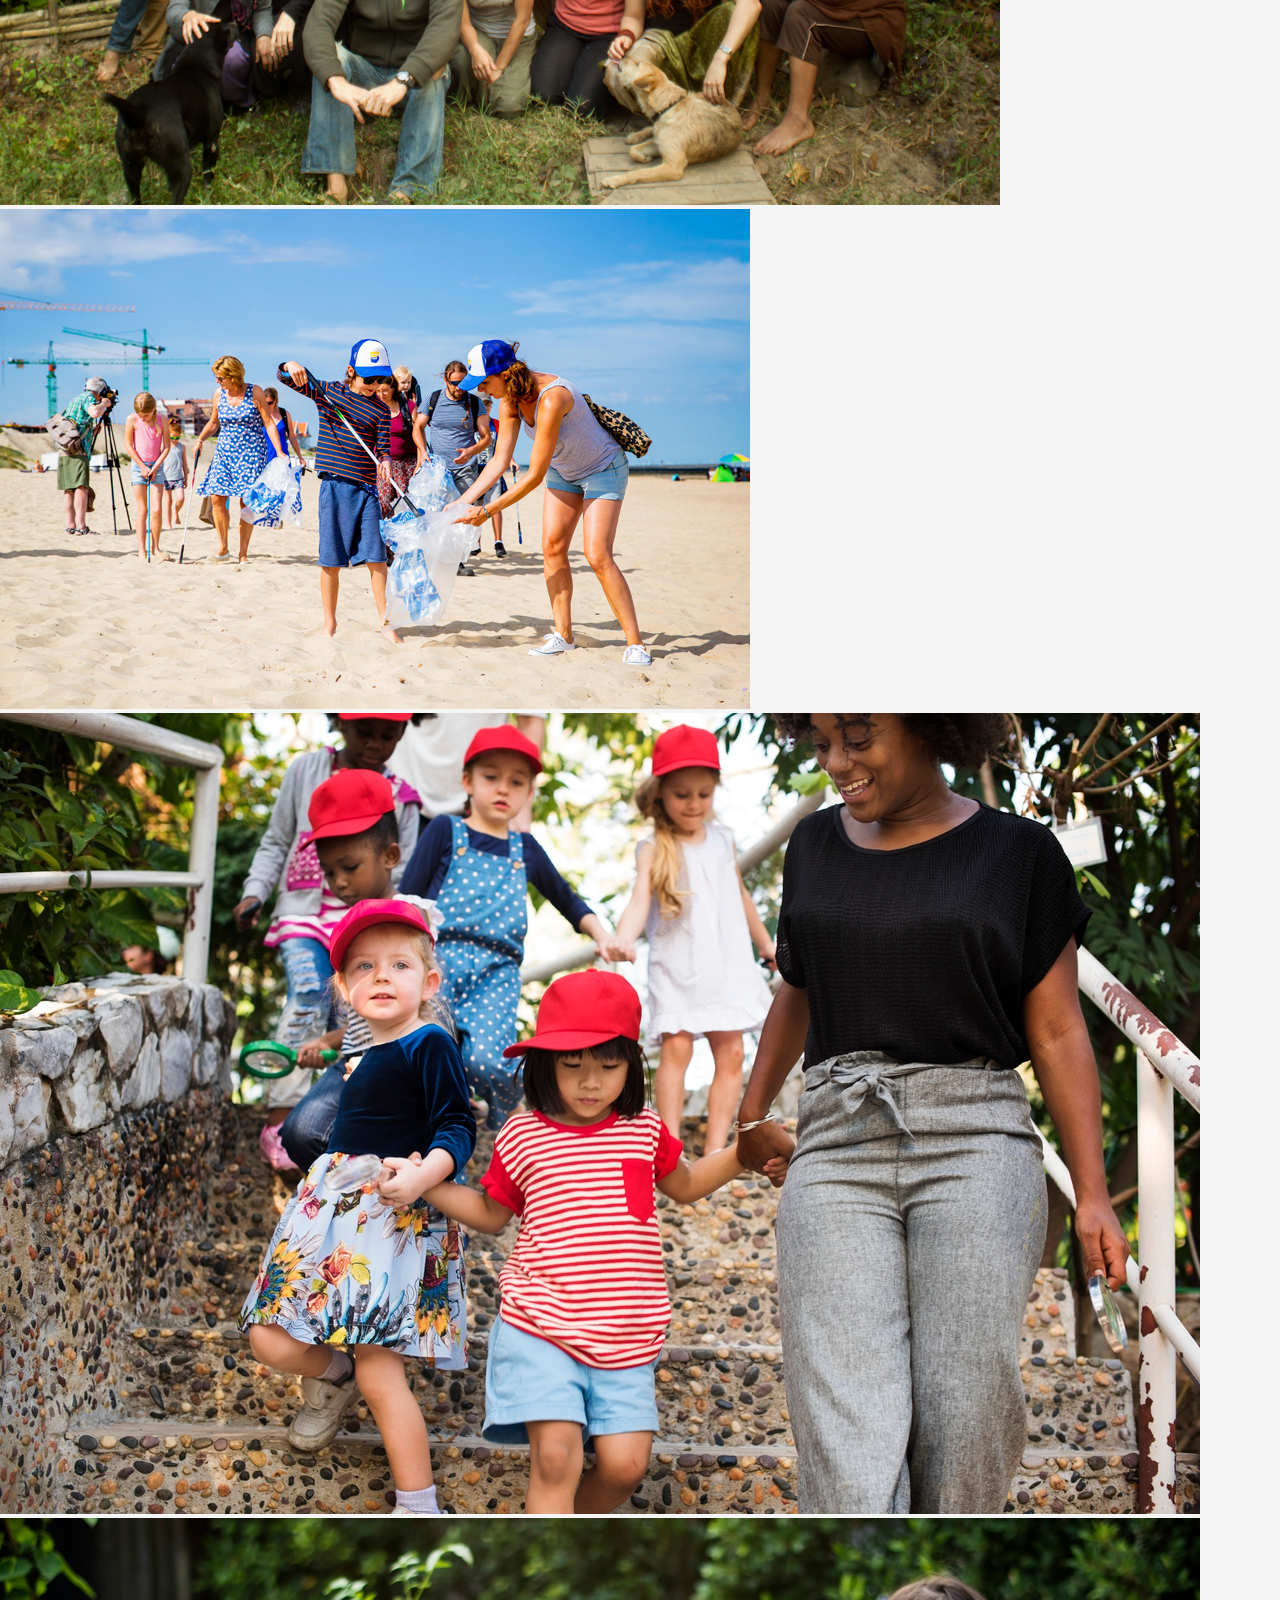
<file: community.html>
<!DOCTYPE html>
<html lang="en">

<head>
  <meta charset="UTF-8" />
  <meta http-equiv="X-UA-Compatible" content="IE=edge" />
  <meta name="viewport" content="width=device-width, initial-scale=1.0" />

  <!-- SEO -->
  <meta name="description" content="More than a community, we are a family. Take a peek and see it for yourself!">
  <meta name="keywords"
    content=" ECO FAMILY, ECOSMART COMMUNITY, ECOSMART, ECO, SMART, PHONE, SMARTPHONE, ECOLOGY, GADGETS, ECO GADGETS, ECO FRIENDLY, COMMUNITY, ECO COMMUNITY, ECO TECHNOLOGY, ECO TECH">
  <meta name="distribution" content="Global">

  <!-- Open Graph -->
  <meta property="og:locale" content="en_US">
  <meta property="og:type" content="website">
  <meta property="og:title" content="chjack10">
  <meta property="og:description"
    content="More than a community, we are a family. Take a peek and see it for yourself!">
  <meta property="og:url" content="https://chjack10.github.io/EcoSmart/community.html">
  <meta property="og:image" content="img/ecoSmartLogo.png">
  <meta property="og:image:width" content="1200">
  <meta property="og:image:height" content="600">

  <title>EcoSmart | Meet our Community</title>
  <link rel="shortcut icon" href="./img/ecoSmartLogo.png?v=1" />
  <link href="https://cdn.jsdelivr.net/npm/bootstrap@5.1.3/dist/css/bootstrap.min.css" rel="stylesheet"
    integrity="sha384-1BmE4kWBq78iYhFldvKuhfTAU6auU8tT94WrHftjDbrCEXSU1oBoqyl2QvZ6jIW3" crossorigin="anonymous" />
  <link rel="stylesheet" href="https://cdn.jsdelivr.net/npm/bootstrap-icons@1.7.2/font/bootstrap-icons.css" />
  <link rel="stylesheet" href="https://cdnjs.cloudflare.com/ajax/libs/animate.css/4.1.1/animate.min.css" />
  <link rel="stylesheet" href="./css/style.css" />
</head>

<body>
  <header>
    <nav class="navbar fixed-top navbar-expand-md navbar-dark bg-dark p-md-0 p-3 mb-5">
      <div class="container">
        <a class="navbar-brand fst-italic fw-bold" href="./index.html">
          <img src="./img/ecoSmartLogo.png" alt="EcoSmart Logo" width="70" height="60" class="mx-2" />
          EcoSmart
        </a>
        <button class="navbar-toggler" type="button" data-bs-toggle="collapse" data-bs-target="#navbarNav"
          aria-controls="navbarNav" aria-expanded="false" aria-label="Toggle navigation">
          <span class="navbar-toggler-icon"></span>
        </button>
        <div class="collapse navbar-collapse justify-content-end" id="navbarNav">
          <ul class="nav nav-masthead justify-content-around">
            <li class="nav-item">
              <a class="nav-link" href="./index.html">Home</a>
            </li>
            <li class="nav-item">
              <a class="nav-link" href="./products.html">Products</a>
            </li>
            <li class="nav-item">
              <a class="nav-link active" aria-current="page" href="./community.html">Community</a>
            </li>
            <li class="nav-item">
              <a class="nav-link" href="./about-us.html">About us</a>
            </li>
            <li class="nav-item">
              <a class="nav-link" href="./contact.html">Contact</a>
            </li>
          </ul>
        </div>
      </div>
    </nav>
  </header>

  <!-- Main central banner -->

  <section id="communityBannerImage">
    <a href="#communityImage1"
      class="btn btn-success btn-lg fs-1 rounded-pill animate__animated animate__fadeIn animate__slow">Meet our
      community</a>
  </section>

  <!-- Community images -->

  <section class="container-fluid my-2">

    <div class="row">

      <div class="communityImage col-12 col-md-6 col-xl-3 my-2">
        <a href="#!" data-bs-toggle="modal" data-bs-target="#modalImage1">
          <img class="rounded" src="./img/community-img1.jpg" width="100%" height="100%" id="communityImage1" />
        </a>
      </div>

      <div class="communityImage col-12 col-md-6 col-xl-3 my-2">
        <a href="#!" data-bs-toggle="modal" data-bs-target="#modalImage2">
          <img class="rounded" src="./img/community-img2.jpg" width="100%" height="100%" />
        </a>
      </div>

      <div class="communityImage col-12 col-md-6 col-xl-3 my-2">
        <a href="#!" data-bs-toggle="modal" data-bs-target="#modalImage3">
          <img class="rounded" src="./img/community-img3.jpg" width="100%" height="100%" />
        </a>
      </div>

      <div class="communityImage col-12 col-md-6 col-xl-3 my-2">
        <a href="#!" data-bs-toggle="modal" data-bs-target="#modalImage4">
          <img class="rounded" src="./img/community-img4.jpg" width="100%" height="100%" />
        </a>
      </div>

    </div>

    <div class="row">

      <div class="communityImage col-12 col-md-6 col-xl-3 my-2">
        <a href="#!" data-bs-toggle="modal" data-bs-target="#modalImage5">
          <img class="rounded" src="./img/community-img5.jpg" width="100%" height="100%" />
        </a>
      </div>

      <div class="communityImage col-12 col-md-6 col-xl-3 my-2">
        <a href="#!" data-bs-toggle="modal" data-bs-target="#modalImage6">
          <img class="rounded" src="./img/community-img6.jpg" width="100%" height="100%" />
        </a>
      </div>

      <div class="communityImage col-12 col-md-6 col-xl-3 my-2">
        <a href="#!" data-bs-toggle="modal" data-bs-target="#modalImage7">
          <img class="rounded" src="./img/community-img7.jpg" width="100%" height="100%" />
        </a>
      </div>

      <div class="communityImage col-12 col-md-6 col-xl-3 my-2">
        <a href="#!" data-bs-toggle="modal" data-bs-target="#modalImage8">
          <img class="rounded" src="./img/community-img8.jpg" width="100%" height="100%" />
        </a>
      </div>

    </div>

    <div class="row">

      <div class="communityImage col-12 col-md-6 col-xl-3 my-2">
        <a href="#!" data-bs-toggle="modal" data-bs-target="#modalImage9">
          <img class="rounded" src="./img/community-img9.jpg" width="100%" height="100%" />
        </a>
      </div>

      <div class="communityImage col-12 col-md-6 col-xl-3 my-2">
        <a href="#!" data-bs-toggle="modal" data-bs-target="#modalImage10">
          <img class="rounded" src="./img/community-img10.jpg" width="100%" height="100%" />
        </a>
      </div>

      <div class="communityImage col-12 col-md-6 col-xl-3 my-2">
        <a href="#!" data-bs-toggle="modal" data-bs-target="#modalImage11">
          <img class="rounded" src="./img/community-img11.jpg" width="100%" height="100%" />
        </a>
      </div>

      <div class="communityImage col-12 col-md-6 col-xl-3 my-2">
        <a href="#!" data-bs-toggle="modal" data-bs-target="#modalImage12">
          <img class="rounded" src="./img/community-img12.jpg" width="100%" height="100%" />
        </a>
      </div>

    </div>

  </section>

  <!-- Modal Gallery -->

  <div tabindex="-1" aria-labelledby="modalImage1" aria-hidden="true" class="modal fade" id="modalImage1">
    <div class="modal-dialog modal-lg modal-dialog-centered">
      <div class="modal-content">
        <img src="./img/community-img1.jpg" alt="community-image-1" />
      </div>
    </div>
  </div>

  <div tabindex="-1" aria-labelledby="modalImage2" aria-hidden="true" class="modal fade" id="modalImage2">
    <div class="modal-dialog modal-lg modal-dialog-centered">
      <div class="modal-content">
        <img src="./img/community-img2.jpg" alt="community-image-2" />
      </div>
    </div>
  </div>

  <div tabindex="-1" aria-labelledby="modalImage3" aria-hidden="true" class="modal fade" id="modalImage3">
    <div class="modal-dialog modal-lg modal-dialog-centered">
      <div class="modal-content">
        <img src="./img/community-img3.jpg" alt="community-image-3" />
      </div>
    </div>
  </div>

  <div tabindex="-1" aria-labelledby="modalImage4" aria-hidden="true" class="modal fade" id="modalImage4">
    <div class="modal-dialog modal-lg modal-dialog-centered">
      <div class="modal-content">
        <img src="./img/community-img4.jpg" alt="community-image-4" />
      </div>
    </div>
  </div>

  <div tabindex="-1" aria-labelledby="modalImage5" aria-hidden="true" class="modal fade" id="modalImage5">
    <div class="modal-dialog modal-lg modal-dialog-centered">
      <div class="modal-content">
        <img src="./img/community-img5.jpg" alt="community-image-5" />
      </div>
    </div>
  </div>

  <div tabindex="-1" aria-labelledby="modalImage6" aria-hidden="true" class="modal fade" id="modalImage6">
    <div class="modal-dialog modal-lg modal-dialog-centered">
      <div class="modal-content">
        <img src="./img/community-img6.jpg" alt="community-image-6" />
      </div>
    </div>
  </div>

  <div tabindex="-1" aria-labelledby="modalImage7" aria-hidden="true" class="modal fade" id="modalImage7">
    <div class="modal-dialog modal-lg modal-dialog-centered">
      <div class="modal-content">
        <img src="./img/community-img7.jpg" alt="community-image-7" />
      </div>
    </div>
  </div>

  <div tabindex="-1" aria-labelledby="modalImage8" aria-hidden="true" class="modal fade" id="modalImage8">
    <div class="modal-dialog modal-lg modal-dialog-centered">
      <div class="modal-content">
        <img src="./img/community-img8.jpg" alt="community-image-8" />
      </div>
    </div>
  </div>

  <div tabindex="-1" aria-labelledby="modalImage9" aria-hidden="true" class="modal fade" id="modalImage9">
    <div class="modal-dialog modal-lg modal-dialog-centered">
      <div class="modal-content">
        <img src="./img/community-img9.jpg" alt="community-image-9" />
      </div>
    </div>
  </div>


  <div tabindex="-1" aria-labelledby="modalImage10" aria-hidden="true" class="modal fade" id="modalImage10">
    <div class="modal-dialog modal-lg modal-dialog-centered">
      <div class="modal-content">
        <img src="./img/community-img10.jpg" alt="community-image-10" />
      </div>
    </div>
  </div>


  <div tabindex="-1" aria-labelledby="modalImage11" aria-hidden="true" class="modal fade" id="modalImage11">
    <div class="modal-dialog modal-lg modal-dialog-centered">
      <div class="modal-content">
        <img src="./img/community-img11.jpg" alt="community-image-11" />
      </div>
    </div>
  </div>


  <div tabindex="-1" aria-labelledby="modalImage12" aria-hidden="true" class="modal fade" id="modalImage12">
    <div class="modal-dialog modal-lg modal-dialog-centered">
      <div class="modal-content">
        <img src="./img/community-img12.jpg" alt="community-image-12" />
      </div>
    </div>
  </div>

  <footer class="container">
    <div class="footer__wrapper py-2 my-2 border-top">
      <div class="col-md-4">
        <a href="https://github.com/chjack10" class="mb-3 me-2 mb-md-1 text-muted text-decoration-none lh-1">
          <i class="bi bi-github footerIcon"></i>
        </a>
        <span class="text-muted">&copy; 2022 EcoSmart</span>
      </div>

      <ul class="footer__media nav col-md-4 list-unstyled">
        <li class="ms-3">
          <a class="text-muted" href="https://twitter.com"><i class="bi bi-twitter footerIcon"></i></a>
        </li>
        <li class="ms-3">
          <a class="text-muted" href="https://instagram.com"><i class="bi bi-instagram footerIcon"></i></a>
        </li>
        <li class="ms-3">
          <a class="text-muted" href="https://facebook.com"><i class="bi bi-facebook footerIcon"></i></a>
        </li>
      </ul>
    </div>
  </footer>

  <script src="https://cdn.jsdelivr.net/npm/bootstrap@5.1.3/dist/js/bootstrap.bundle.min.js"
    integrity="sha384-ka7Sk0Gln4gmtz2MlQnikT1wXgYsOg+OMhuP+IlRH9sENBO0LRn5q+8nbTov4+1p" crossorigin="anonymous">
  </script>
</body>

</html>
</file>
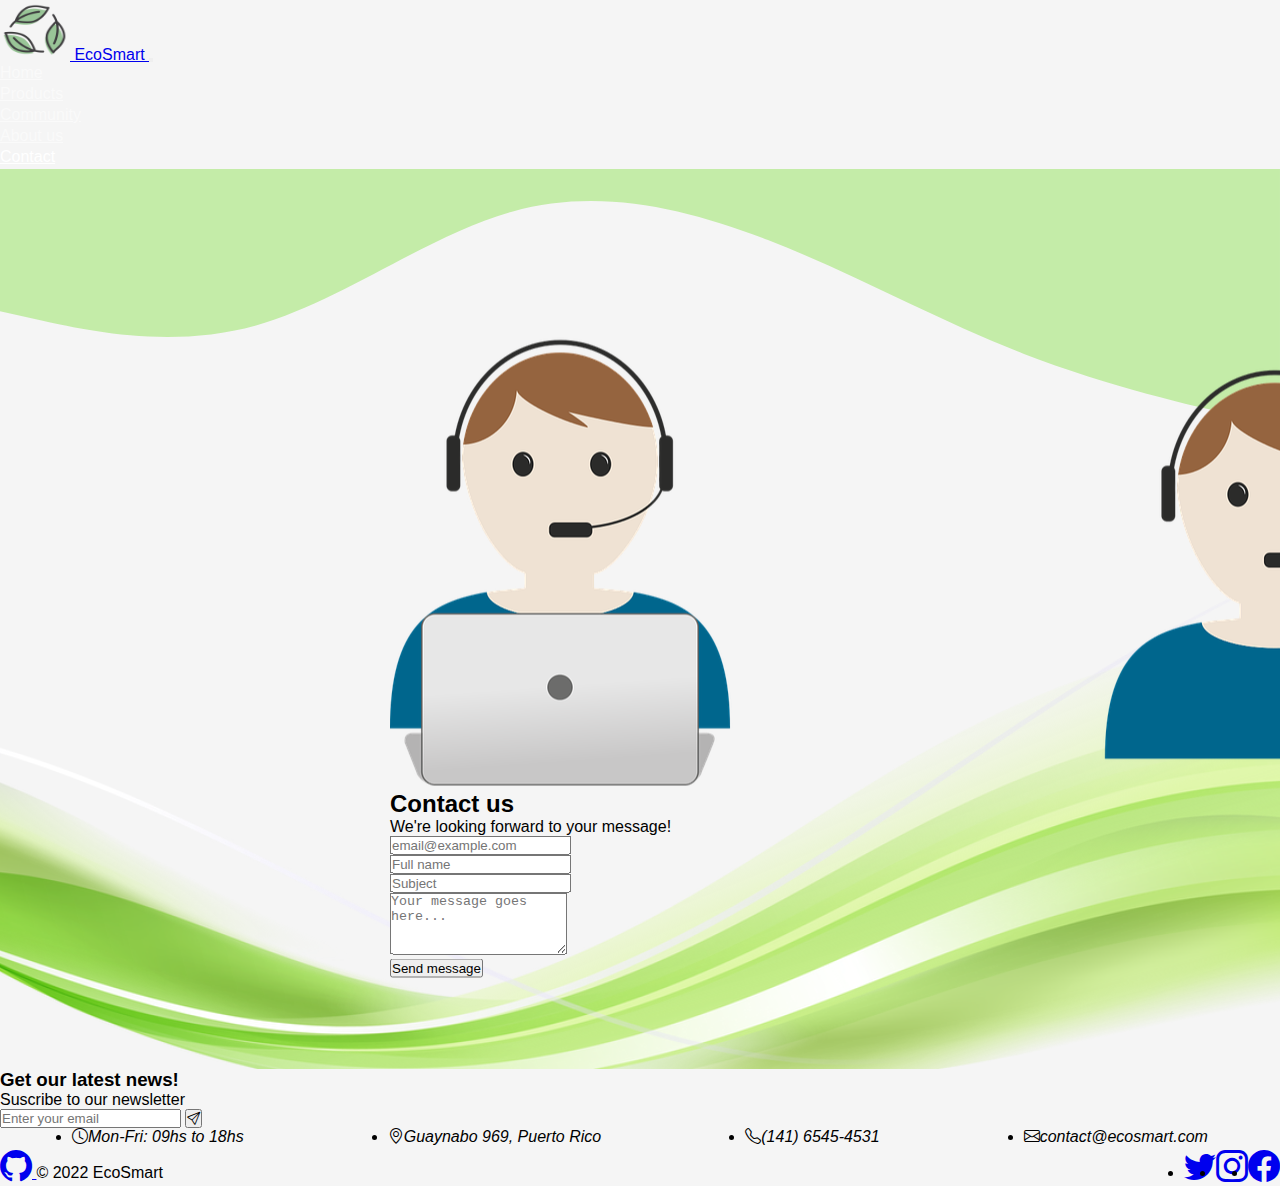
<file: contact.html>
<!DOCTYPE html>
<html lang="en">

<head>
  <meta charset="UTF-8" />
  <meta http-equiv="X-UA-Compatible" content="IE=edge" />
  <meta name="viewport" content="width=device-width, initial-scale=1.0" />

  <!-- SEO -->
  <meta name="description"
    content="Do you have any question for us? Would you like to get more information? Contact us!">
  <meta name="keywords"
    content="ECOSMART CONTACT, ECOSMART SUPPORT, ECOSMART EMAIL, ECOSMART PHONE NUMBER, ECOSMART, ECO, SMART, PHONE, SMARTPHONE, ECOLOGY, GADGETS, ECO GADGETS, ECO FRIENDLY, COMMUNITY, ECO COMMUNITY, ECO TECHNOLOGY, ECO TECH">
  <meta name="distribution" content="Global">

  <!-- Open Graph -->
  <meta property="og:locale" content="en_US">
  <meta property="og:type" content="website">
  <meta property="og:title" content="chjack10">
  <meta property="og:description"
    content="Do you have any question for us? Would you like to get more information? Contact us!">
  <meta property="og:url" content="https://chjack10.github.io/EcoSmart/contact.html">
  <meta property="og:image" content="img/ecoSmartLogo.png">
  <meta property="og:image:width" content="1200">
  <meta property="og:image:height" content="600">

  <title>EcoSmart | Contact us!</title>
  <link rel="shortcut icon" href="./img/ecoSmartLogo.png?v=1" />
  <link href="https://cdn.jsdelivr.net/npm/bootstrap@5.1.3/dist/css/bootstrap.min.css" rel="stylesheet"
    integrity="sha384-1BmE4kWBq78iYhFldvKuhfTAU6auU8tT94WrHftjDbrCEXSU1oBoqyl2QvZ6jIW3" crossorigin="anonymous" />
  <link rel="stylesheet" href="https://cdn.jsdelivr.net/npm/bootstrap-icons@1.7.2/font/bootstrap-icons.css" />
  <link rel="stylesheet" href="https://cdnjs.cloudflare.com/ajax/libs/animate.css/4.1.1/animate.min.css" />
  <link rel="stylesheet" href="./css/style.css" />
</head>

<body>
  <header>
    <nav class="navbar fixed-top navbar-expand-md navbar-dark bg-dark p-md-0 p-3 mb-5">
      <div class="container">
        <a class="navbar-brand fst-italic fw-bold" href="./index.html">
          <img src="./img/ecoSmartLogo.png" alt="EcoSmart Logo" width="70" height="60" class="mx-2" />
          EcoSmart
        </a>
        <button class="navbar-toggler" type="button" data-bs-toggle="collapse" data-bs-target="#navbarNav"
          aria-controls="navbarNav" aria-expanded="false" aria-label="Toggle navigation">
          <span class="navbar-toggler-icon"></span>
        </button>
        <div class="collapse navbar-collapse justify-content-end" id="navbarNav">
          <ul class="nav nav-masthead justify-content-around">
            <li class="nav-item">
              <a class="nav-link" href="./index.html">Home</a>
            </li>
            <li class="nav-item">
              <a class="nav-link" href="./products.html">Products</a>
            </li>
            <li class="nav-item">
              <a class="nav-link" href="./community.html">Community</a>
            </li>
            <li class="nav-item">
              <a class="nav-link" href="./about-us.html">About us</a>
            </li>
            <li class="nav-item">
              <a class="nav-link active" aria-current="page" href="./contact.html">Contact</a>
            </li>
          </ul>
        </div>
      </div>
    </nav>
  </header>

  <main>
    <section class="pt-3 mt-5 contact">

      <!-- Top wave -->

      <svg xmlns="http://www.w3.org/2000/svg" viewBox="0 0 1440 320">
        <path fill="#c4eca8" fill-opacity="1"
          d="M0,160L48,170.7C96,181,192,203,288,176C384,149,480,75,576,48C672,21,768,43,864,80C960,117,1056,171,1152,208C1248,245,1344,267,1392,277.3L1440,288L1440,0L1392,0C1344,0,1248,0,1152,0C1056,0,960,0,864,0C768,0,672,0,576,0C480,0,384,0,288,0C192,0,96,0,48,0L0,0Z">
        </path>
      </svg>

      <!-- Form -->

      <div class="container border-gray rounded shadow animate__animated animate__fadeIn" id="contactForm">
        <div class="text-center mb-4">
          <div>
            <img src="./img/support.png" alt="support image" class="img-fluid ps-5" />
          </div>
          <h2>Contact us</h2>
          <p class="fs-6 fst-italic">We're looking forward to your message!</p>
        </div>

        <form method="POST" data-netlify="true" action="#">

          <div class="mb-3">
            <input type="email" class="form-control" name="email" placeholder="email@example.com" />
          </div>

          <div class="mb-3">
            <input type="input" class="form-control" name="name" placeholder="Full name" />
          </div>

          <div class="mb-3">
            <input type="tel" class="form-control" name="phone" placeholder="Subject" />
          </div>

          <div class="mb-3">
            <textarea class="form-control" name="message" rows="4" placeholder="Your message goes here..."></textarea>
          </div>

          <div class="mb-3">
            <button type="submit" class="btn btn-success w-100 fs-5">
              Send message
            </button>
          </div>
        </form>
      </div>
    </section>

    <!-- Contact button banner -->

    <section class="container-fluid bg-dark text-white p-1 pt-2 rounded shadow">

      <div class="text-center">
        <h3>Get our latest news!</h3>
        <p>Suscribe to our newsletter</p>
      </div>

      <div class="input-group mx-auto my-4">
        <input class="form-control" type="email" placeholder="Enter your email" name="newsletter"
          aria-describedby="sendButton">
        <button class="btn btn-outline-success" id="sendButton">
          <i class="bi bi-send"></i>
        </button>
      </div>

      <div class="my-3">
        <ul class="list-unstyled" id="contact__info__container">
          <li class="mx-2">
            <i class="bi bi-clock"><span class="ms-2 nav-item">Mon-Fri: 09hs to 18hs</span></i>
          </li>
          <li class="mx-2">
            <i class="bi bi-geo-alt"><span class="ms-2 nav-item">Guaynabo 969, Puerto Rico</span></i>
          </li>
          <li class="mx-2">
            <i class="bi bi-telephone"><span class="ms-2 nav-item">(141) 6545-4531</span></i>
          </li>
          <li class="mx-2">
            <i class="bi bi-envelope"><span class="ms-2 nav-item">contact@ecosmart.com</span></i>
          </li>
        </ul>
      </div>

    </section>

  </main>

  <footer class="container">
    <div class="footer__wrapper py-2 my-2 border-top">
      <div class="col-md-4">
        <a href="https://github.com/chjack10" class="mb-3 me-2 mb-md-1 text-muted text-decoration-none lh-1">
          <i class="bi bi-github footerIcon"></i>
        </a>
        <span class="text-muted">&copy; 2022 EcoSmart</span>
      </div>

      <ul class="footer__media nav col-md-4 list-unstyled">
        <li class="ms-3">
          <a class="text-muted" href="https://twitter.com"><i class="bi bi-twitter footerIcon"></i></a>
        </li>
        <li class="ms-3">
          <a class="text-muted" href="https://instagram.com"><i class="bi bi-instagram footerIcon"></i></a>
        </li>
        <li class="ms-3">
          <a class="text-muted" href="https://facebook.com"><i class="bi bi-facebook footerIcon"></i></a>
        </li>
      </ul>
    </div>
  </footer>

  <script src="https://cdn.jsdelivr.net/npm/bootstrap@5.1.3/dist/js/bootstrap.bundle.min.js"
    integrity="sha384-ka7Sk0Gln4gmtz2MlQnikT1wXgYsOg+OMhuP+IlRH9sENBO0LRn5q+8nbTov4+1p" crossorigin="anonymous">
  </script>
</body>

</html>
</file>
<file: css/style.css>
@import url("https://fonts.googleapis.com/css2?family=Dancing+Script:wght@700&display=swap");
@import url("https://fonts.googleapis.com/css2?family=DM+Sans:ital@1&display=swap");
@import url("https://fonts.googleapis.com/css2?family=Varela+Round&display=swap");
.title, .headingLines {
  font-family: "Dancing Script", cursive;
  font-size: 3.5rem;
}

.headingLines {
  display: inline-block;
  position: relative;
}
.headingLines::after {
  content: "";
  position: absolute;
  width: 2.5em;
  height: 0.03em;
  background-color: #202529;
  top: 0.6em;
  right: -3em;
}
.headingLines::before {
  content: "";
  position: absolute;
  width: 2.5em;
  height: 0.03em;
  background-color: #202529;
  top: 0.6em;
  left: -3em;
}

* {
  margin: 0;
  padding: 0;
  box-sizing: border-box;
}

body {
  background-color: whitesmoke;
  color: black;
  font-family: "Arimo", sans-serif, bold;
}

.nav-masthead .nav-link {
  color: rgba(255, 255, 255, 0.5);
}
.nav-masthead .nav-link:hover {
  color: white;
}
.nav-masthead .active {
  color: white;
}

.nav-item:after {
  content: "";
  display: block;
  margin: auto;
  height: 3px;
  width: 0px;
  transition: width 0.6s ease, background-color 0.6s ease;
}
.nav-item:hover:after {
  width: 100%;
  background: #76c23d;
}

.footer__wrapper {
  display: flex;
  flex-wrap: wrap;
  justify-content: space-between;
  align-items: center;
}

.footer__media {
  display: flex;
  justify-content: end;
}

.footerIcon {
  font-size: 2rem;
  transition: 0.3s ease-in-out;
}

.bi-twitter:hover {
  color: #2badda;
}

.bi-instagram:hover {
  color: #eb388c;
}

.bi-facebook:hover {
  color: #007bdc;
}

.bi-github:hover {
  color: #1a1f23;
}

.homeBanner {
  background: url("../img/indexBanner.jpg") no-repeat;
  background-size: cover;
  background-position: center;
  height: 100vh;
  display: flex;
  overflow: hidden;
}

.cardDescription {
  font-family: "DM Sans", sans-serif;
}

.home__hero__icon {
  display: flex;
  flex-direction: column;
  justify-content: center;
  align-items: center;
}

.home__main__content {
  overflow: hidden;
}
.home__main__content .home__main__row {
  display: flex;
  align-items: center;
}

.carousel-inner {
  margin-top: 4rem;
  max-height: 80vh;
}

.productsHeading {
  display: flex;
  justify-content: center;
  align-items: center;
  text-align: center;
}

.card-title {
  font-family: "Varela Round", sans-serif;
}

.productsContainer {
  display: grid;
  grid-template-columns: repeat(3, 1fr);
  grid-template-rows: repeat(4, 1fr);
  gap: 1rem 1rem;
  grid-template-areas: "product1 product2 product3" "product4 product5 product6" "product7 product8 product9" "product10 product11 product12";
}

.product1 {
  grid-area: product1;
}

.product2 {
  grid-area: product2;
}

.product3 {
  grid-area: product3;
}

.product4 {
  grid-area: product4;
}

.product5 {
  grid-area: product5;
}

.product6 {
  grid-area: product6;
}

.product7 {
  grid-area: product7;
}

.product8 {
  grid-area: product8;
}

.product9 {
  grid-area: product9;
}

.product10 {
  grid-area: product10;
}

.product11 {
  grid-area: product11;
}

.product12 {
  grid-area: product12;
}

#communityBannerImage {
  background: url("../img/bannerCommunity.jpg") no-repeat;
  background-size: cover;
  background-position: center;
  height: 100vh;
  display: flex;
  justify-content: center;
  align-items: center;
}

.communityImage {
  transition: 0.5s ease-in-out;
}
.communityImage:hover {
  filter: brightness(70%);
}

.aboutUs__Header {
  background: url("../img/bgHeader.png") no-repeat;
  background-size: cover;
  background-position: center;
  position: relative;
}

.media__wrapper {
  overflow-x: hidden;
}

.aboutUs__video__container {
  display: flex;
  align-items: flex-start;
  justify-content: space-around;
  flex-direction: column;
}

.aboutUs__map__container {
  display: flex;
  align-items: flex-end;
  justify-content: center;
  flex-direction: column;
}

.aboutUs__media, .aboutUs__media_map {
  max-width: 670px;
}

.aboutUs__media_map {
  filter: grayscale(75%);
}

.contact {
  background: url("../img/contactbgImg.png") no-repeat;
  background-size: cover;
  background-position: center;
  height: 100vh;
  position: relative;
}

.input-group {
  width: 30%;
}

#contactForm {
  position: absolute;
  top: 50%;
  left: 50%;
  transform: translate(-50%, -50%);
  background: transparent;
  max-width: 31.25rem;
}

#contact__info__container {
  display: flex;
  flex-wrap: wrap;
  justify-content: space-around;
}

@media only screen and (max-width: 576px) {
  .productsContainer {
    display: flex;
    flex-direction: column;
    gap: 1rem;
  }
}
@media only screen and (max-width: 768px) {
  .carousel-inner {
    margin-top: 6rem;
  }

  .headingLines::after, ::before {
    display: none;
  }
}
@media only screen and (max-width: 992px) {
  .input-group {
    width: 65%;
  }

  .headingLines {
    font-size: 2.8rem;
  }

  .productsContainer {
    grid-template-columns: repeat(2, 1fr);
    grid-template-rows: repeat(6, 1fr);
    grid-template-areas: "product1 product2" "product3 product4" "product5 product6" "product7 product8" "product9 product10" "product11 product12";
  }
}/*# sourceMappingURL=style.css.map */
</file>
